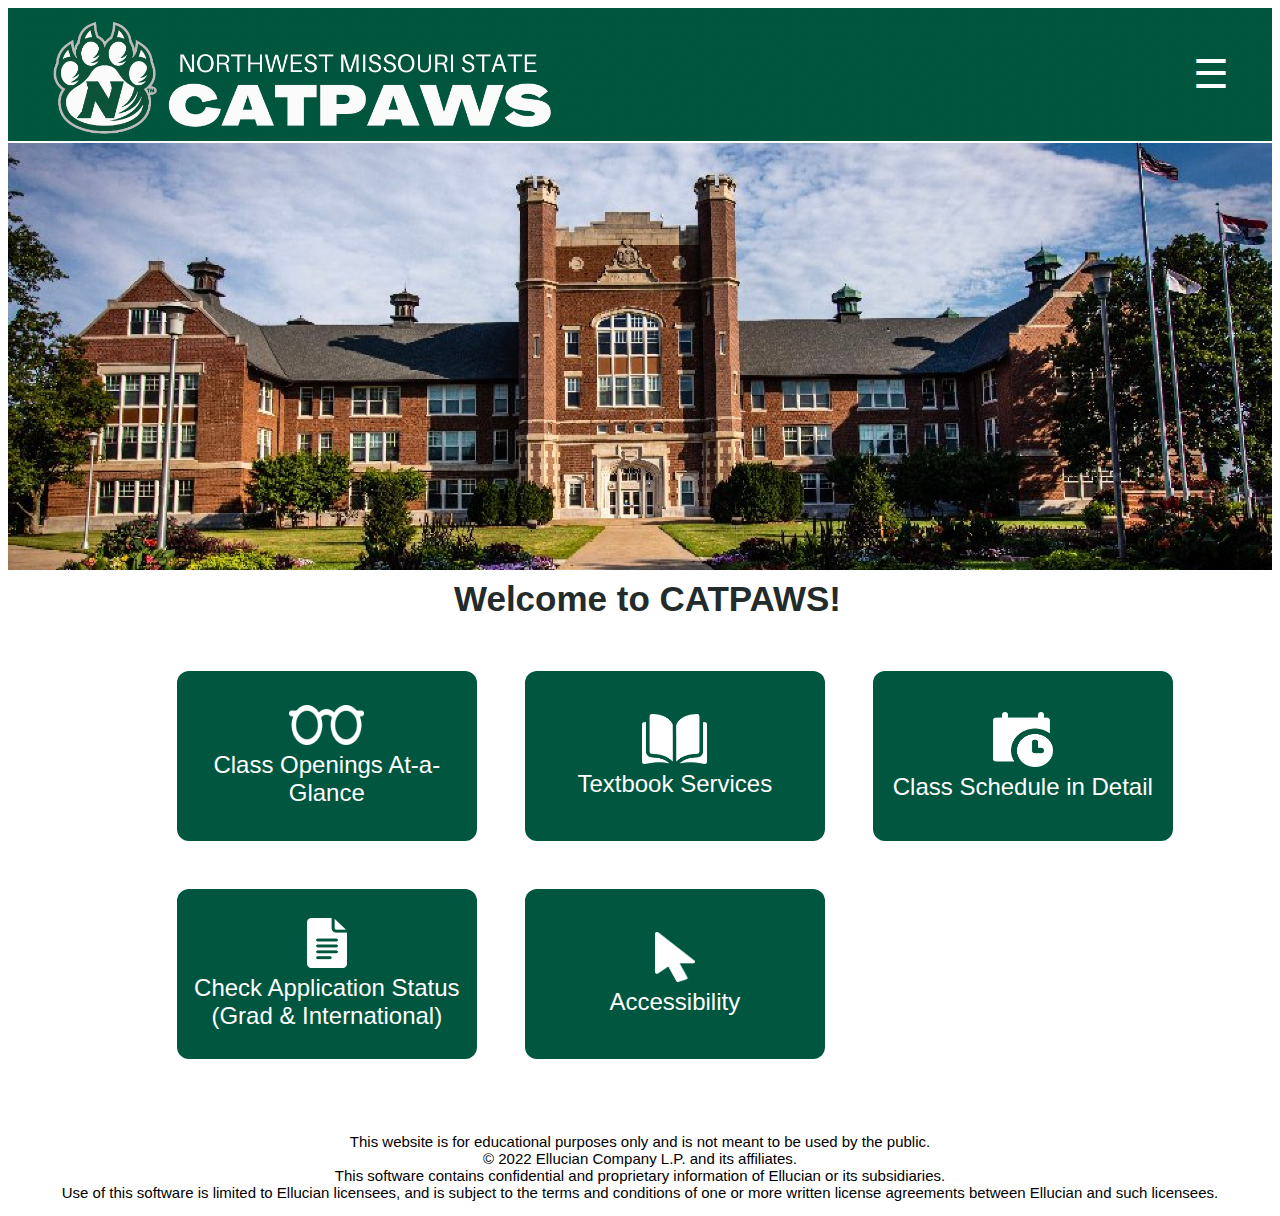
<file: index.html>
<!DOCTYPE html>
<html lang="en">

<head>
  <title>CatPaws: Home of your education</title>
  <meta charset="utf-8">
  <link rel="stylesheet" href="css/styles.css">
  <meta name="viewport" content="width=device-width, initial-scale=1.0">
  <meta name="description" content="The CATPAWS homepage is the educational center of the site. Here you will find useful links and forms to
  assist you on your journey at Northwest Missouri State University.">
</head>


<body>
  <!-- Use the header area for the website name or logo -->

  <header>
    <img src="images/header.png" alt="catpaw logo">
  </header>

  <div id="container">

    <!--Mobile Nav -->
    <nav class="mobile-nav">
      <div id="menu-links">
        <a class="desktop-menu" href="index.html">Home</a>
        <a class="desktop-menu" href="classopenings.html">Class Openings At-a-glance</a>
        <a class="desktop-menu" href="textbook.html">Textbook Services</a>
        <a class="desktop-menu" href="schedule.html">Class Schedule in Detail</a>
        <a class="desktop-menu" href="checkapp.html">Check Application Status</a>
        <a class="desktop-menu" href="accessibility.html">Accessibility</a>
      </div>
      <a class="menu-icon" onclick="hamburger()">
        <div>&#9776;</div>
      </a>
    </nav>



    <!-- Use the main area to add the main content of the webpage -->
    <main>


      <div class="banner">
        <img src="images/adminbuilding.jpg" alt="northwest admin building">
      </div>

      <h1 id="welcome">Welcome to CATPAWS!</h1>

      <div class="button">
        <form style="display: inline" action="classopenings.html" method="get">
          <button><img src="images/glance.png" alt="glasses" style="width:75px;height:40px;"><br>Class Openings At-a-Glance</button>
        </form>
        <form style="display: inline" action="textbook.html" method="get">
          <button><img src="images/textbook.png" alt="open book" style="width:65px;height:50px;"><br>Textbook Services</button>
        </form>
        <form style="display: inline" action="schedule.html" method="get">
          <button><img src="images/schedule.png" alt="clock" style="width:60px;height:55px;"><br>Class Schedule in Detail</button>
        </form>
        <form style="display: inline" action="checkapp.html" method="get">
          <button><img src="images/application.png" alt="piece of paper" style="width:40px;height:50px;"><br>Check Application Status<br> (Grad &amp; International)</button>
        </form>
        <form style="display: inline" action="accessibility.html" method="get">
          <button><img src="images/mouse.png" alt="pointer" style="width:40px;height:50px;"><br>Accessibility</button>
        </form>
      </div>

    </main>
    <!-- Use the footer area to add webpage footer content -->
    <footer>
      <div class="copyright">
        <p>This website is for educational purposes only and is not meant to be used by the public.<br>
          &copy; 2022 Ellucian Company L.P. and its affiliates. <br>
          This software contains confidential and proprietary information of Ellucian or its subsidiaries.<br>
          Use of this software is limited to Ellucian licensees, and is subject to the terms and conditions of one or more written license agreements between Ellucian and such licensees.</p>
      </div>
    </footer>



  </div>

  <script src="scripts/script.js"></script>

</body>

</html>
</file>
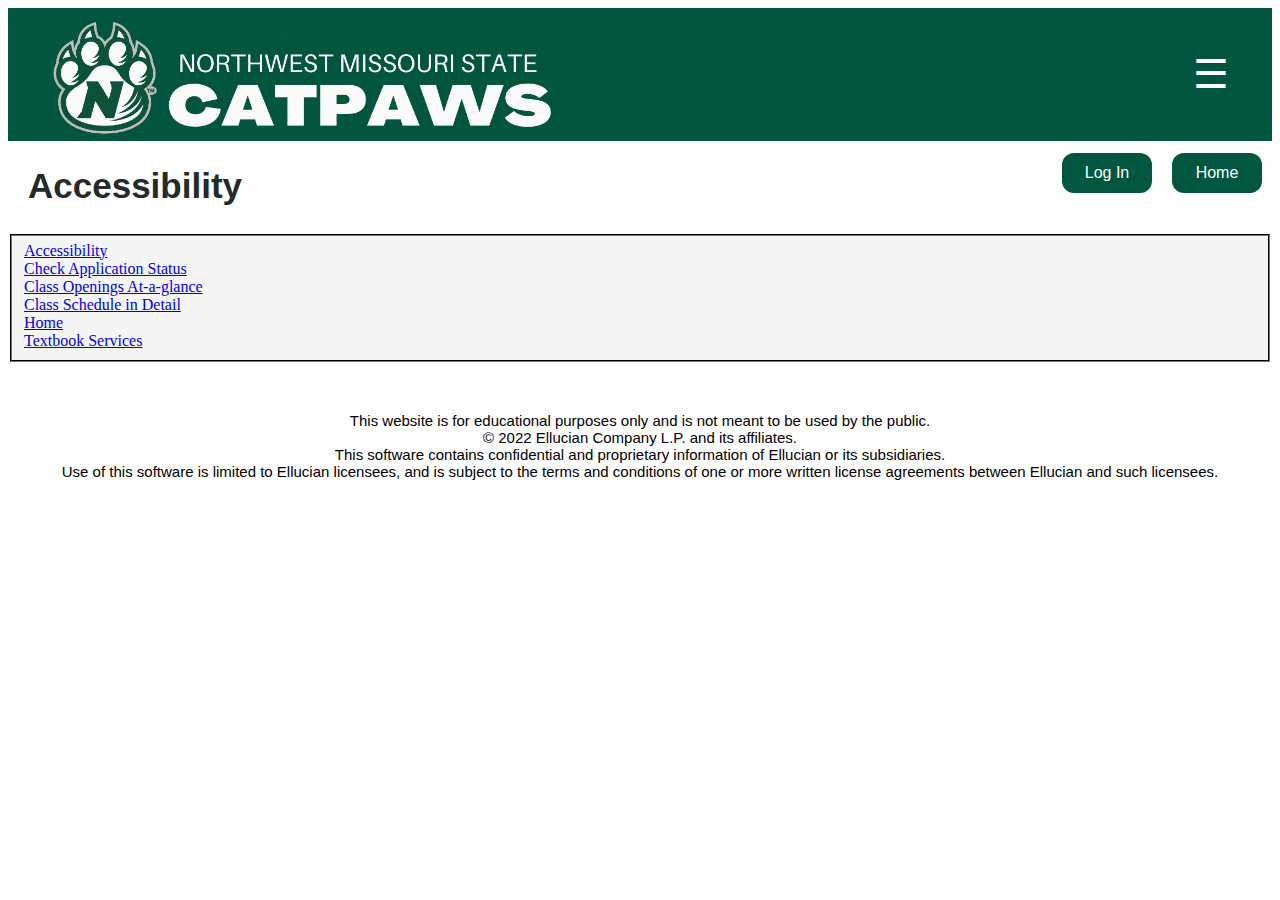
<file: accessibility.html>
<!DOCTYPE html>
<html lang="en">

<head>
  <title>CatPaws Student Accessibility</title>
  <meta charset="utf-8">
  <link rel="stylesheet" href="css/styles.css">
  <meta name="viewport" content="width=device-width, initial-scale=1.0">
  <meta name="description" content="The CATPAWS Accessibility page allows for simpler navigation through the site page links.">
</head>

<body>
  <!-- Use the header area for the website name or logo -->

  <header>
    <img src="images/header.png" alt="catpaw logo">
  </header>

  <div id="container">

    <!--Mobile Nav -->
    <nav class="mobile-nav">
      <div id="menu-links">
        <a href="index.html">Home</a>
        <a href="classopenings.html">Class Openings At-a-glance</a>
        <a href="textbook.html">Textbook Services</a>
        <a href="schedule.html">Class Schedule in Detail</a>
        <a href="checkapp.html">Check Application Status</a>
        <a href="accessibility.html">Accessibility</a>
      </div>
      <a class="menu-icon" onclick="hamburger()">
        <div>&#9776;</div>
      </a>
    </nav>



    <!-- Use the main area to add the main content of the webpage -->
    <main>

      <div id="home">
        <form style="display: inline" action="index.html" method="get">
          <button>Home</button>
        </form>
        <form style="display: inline"
          action="https://eisprod.nwmissouri.edu:9443/authenticationendpoint/login.do?Name=PreLoginRequestProcessor&commonAuthCallerPath=%252Fcas%252Flogin&forceAuth=true&passiveAuth=false&service=https%3A%2F%2Fnwmsussomanp01.nwmissouri.edu%3A8443%2Fssomanager%2Fc%2FSSB&tenantDomain=carbon.super&sessionDataKey=4bb63286-d69f-4014-ba7a-17ea4d4e2310&relyingParty=SSB-8+SSO+PROD&type=cas&sp=SSB-8+SSO+PROD&isSaaSApp=false&authenticators=MultiAttributeAuthenticator:LOCAL"
          method="get">
          <button>Log In</button>
        </form>
      </div>
      <h1>Accessibility</h1>
      <div id="accessibility">
        <fieldset>
          <a href="accessibility.html">Accessibility</a><br>
          <a href="checkapp.html">Check Application Status</a><br>
          <a href="openings.html">Class Openings At-a-glance</a><br>
          <a href="schedule.html">Class Schedule in Detail</a><br>
          <a href="index.html">Home</a><br>
          <a href="textbook.html">Textbook Services</a><br>
        </fieldset>

      </div>






    </main>

    <!-- Use the footer area to add webpage footer content -->
    <footer>
      <div class="copyright">
        <p>This website is for educational purposes only and is not meant to be used by the public.<br>
          &copy; 2022 Ellucian Company L.P. and its affiliates. <br>
          This software contains confidential and proprietary information of Ellucian or its subsidiaries.<br>
          Use of this software is limited to Ellucian licensees, and is subject to the terms and conditions of one or more written license agreements between Ellucian and such licensees.</p>
      </div>
    </footer>



  </div>

  <script src="scripts/script.js"></script>

</body>

</html>
</file>
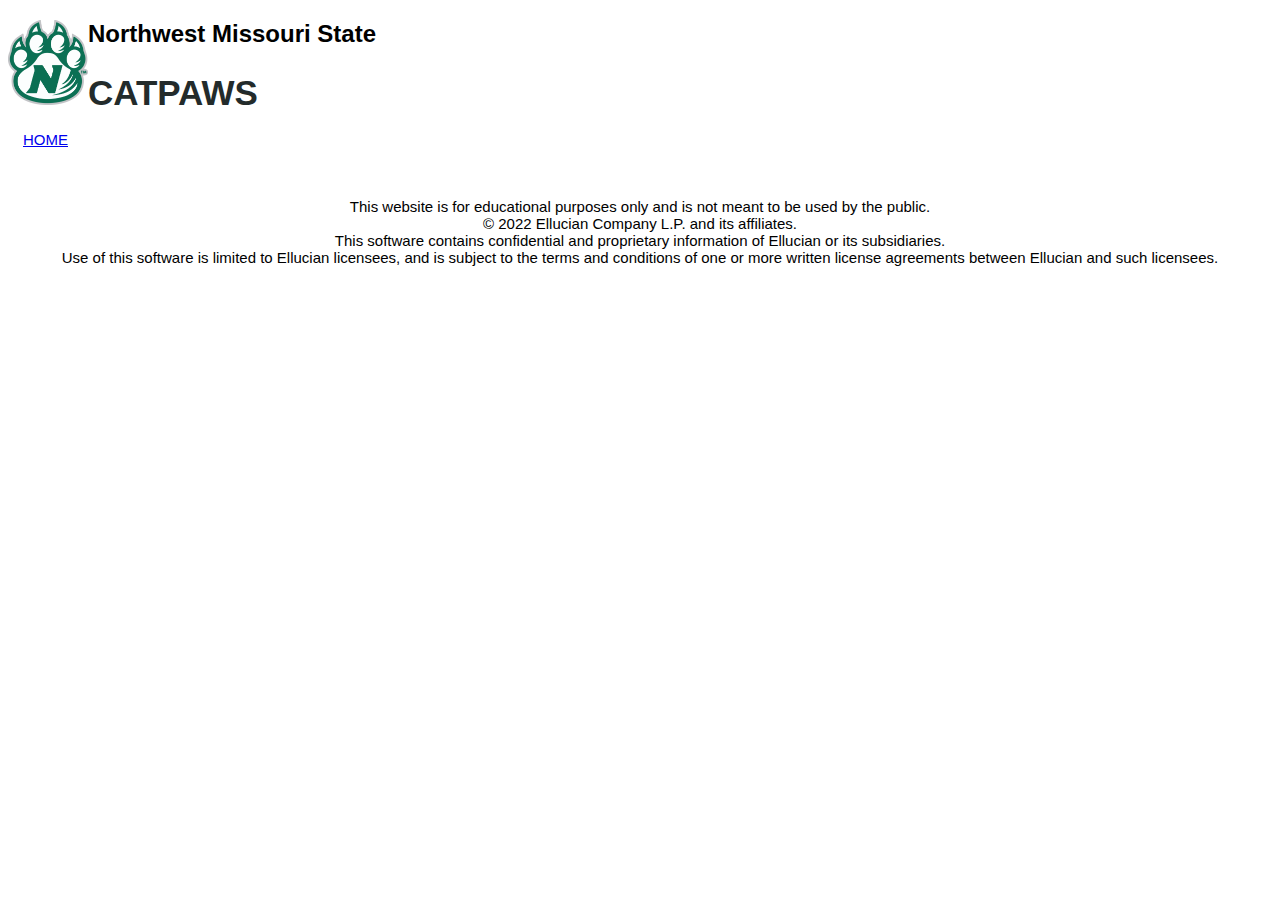
<file: check app status.html>
<!DOCTYPE html>
<html lang="en">

<head>
  <title>CatPaws</title>
  <meta charset="utf-8">
  <link rel="stylesheet" href="css/styles.css">
  <meta name="viewport" content="width=device-width, initial-scale=1.0">
</head>

<body>
  <!-- Use the header area for the website name or logo -->

  <header>
    <img src="images/pawlogo.png" alt="Bearcat Logo" style="float:left; width:80px;height:85px;">
    <h2>Northwest Missouri State</h2>
    <h1>CATPAWS</h1>
  </header>

  <div id="container">

    <!--Mobile Nav -->
    <nav class="mobile-nav">
      <div id="menu-links">
        <a href="index.html">Home</a>
        <a href="openings.html">Class Openings At-a-glance</a>
        <a href="textbook.html">Textbook Services</a>
        <a href="schedule.html">Class Schedule in Detail</a>
        <a href="checkapp.html">Check Application Status</a>
        <a href="accessibility.html">Accessibility</a>
      </div>
      <a class="menu-icon" onclick="hamburger()">
        <div>&#9776;</div>
      </a>
    </nav>



    <!-- Use the main area to add the main content of the webpage -->
    <main>
      <p><a href="index.html">HOME</a></p>
    </main>

    <!-- Use the footer area to add webpage footer content -->
    <footer>
      <div class="copyright">
        <p>This website is for educational purposes only and is not meant to be used by the public.<br>
          &copy; 2022 Ellucian Company L.P. and its affiliates. <br>
          This software contains confidential and proprietary information of Ellucian or its subsidiaries.<br>
          Use of this software is limited to Ellucian licensees, and is subject to the terms and conditions of one or more written license agreements between Ellucian and such licensees.</p>
      </div>
    </footer>



  </div>

  <script src="scripts/script.js"></script>

</body>

</html>
</file>
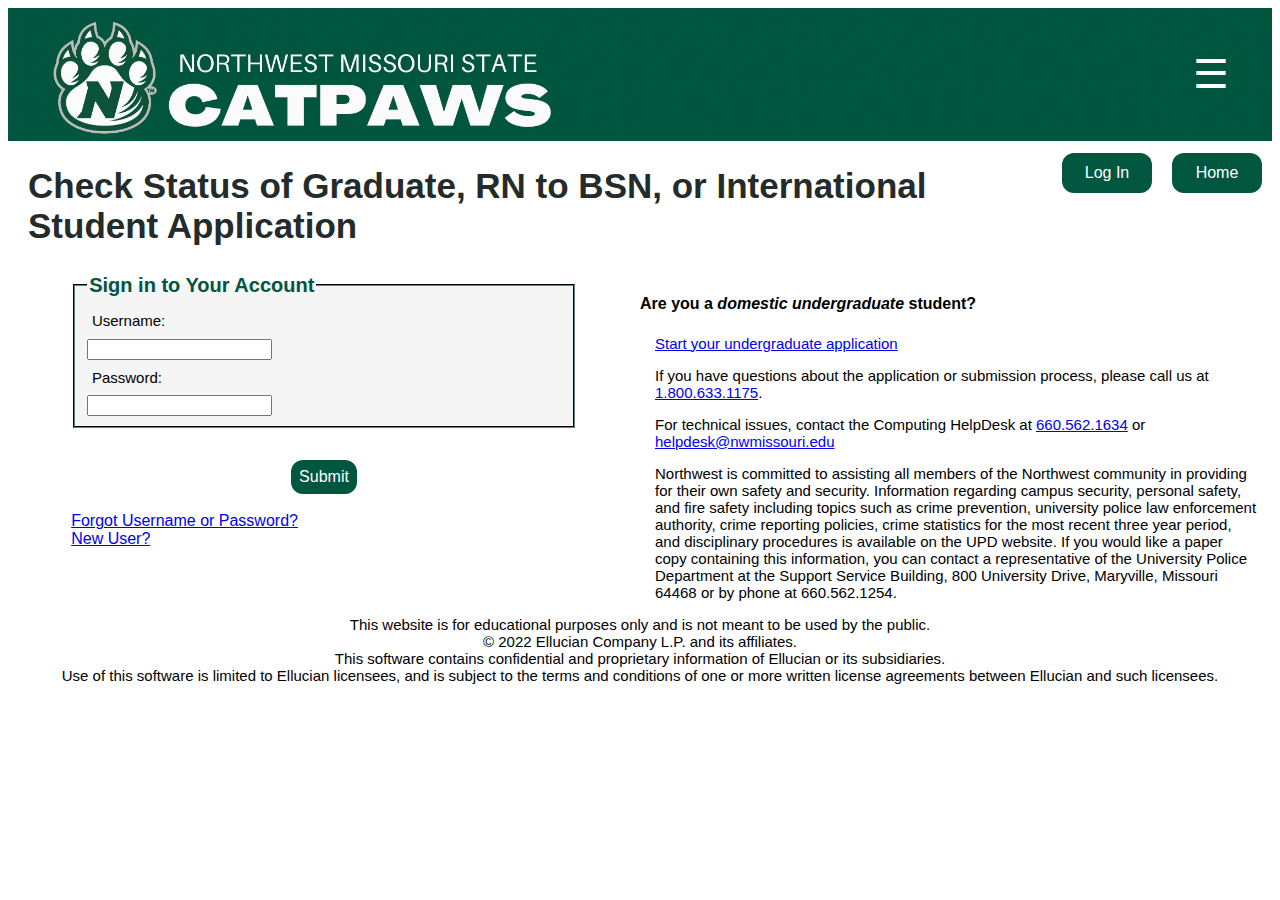
<file: checkapp.html>
<!DOCTYPE html>
<html lang="en">

<head>
  <title>Check Student Application Status</title>
  <meta charset="utf-8">
  <link rel="stylesheet" href="css/styles.css">
  <meta name="viewport" content="width=device-width, initial-scale=1.0">
  <meta name="description" content="The CATPAWS Check Application Status page allows graduate and international students to check the status of their program application.">
</head>

<body>
  <!-- Use the header area for the website name or logo -->

  <header>
    <img src="images/header.png" alt="catpaw logo">
  </header>

  <div id="container">

    <!--Mobile Nav -->
    <nav class="mobile-nav">
      <div id="menu-links">
        <a href="index.html">Home</a>
        <a href="classopenings.html">Class Openings At-a-glance</a>
        <a href="textbook.html">Textbook Services</a>
        <a href="schedule.html">Class Schedule in Detail</a>
        <a href="checkapp.html">Check Application Status</a>
        <a href="accessibility.html">Accessibility</a>
      </div>
      <a class="menu-icon" onclick="hamburger()">
        <div>&#9776;</div>
      </a>
    </nav>

    <!-- Use the main area to add the main content of the webpage -->
    <main>
      <div id="home">
        <form style="display: inline" action="index.html" method="get">
          <button>Home</button>
        </form>
        <form style="display: inline"
          action="https://eisprod.nwmissouri.edu:9443/authenticationendpoint/login.do?Name=PreLoginRequestProcessor&commonAuthCallerPath=%252Fcas%252Flogin&forceAuth=true&passiveAuth=false&service=https%3A%2F%2Fnwmsussomanp01.nwmissouri.edu%3A8443%2Fssomanager%2Fc%2FSSB&tenantDomain=carbon.super&sessionDataKey=4bb63286-d69f-4014-ba7a-17ea4d4e2310&relyingParty=SSB-8+SSO+PROD&type=cas&sp=SSB-8+SSO+PROD&isSaaSApp=false&authenticators=MultiAttributeAuthenticator:LOCAL"
          method="get">
          <button>Log In</button>
        </form>
      </div>

      <!-- Form properties -->
      <h1>Check Status of Graduate, RN to BSN, or International Student Application</h1>
      <div class="row">
        <div class="column1">

          <div class="application-login">
            <form>
              <fieldset>
                <legend>Sign in to Your Account</legend>
                <label for="userID">Username:</label>
                <input type="text" name="userID" id="userID" required>

                <label for="pass">Password:</label>
                <input type="password" name="pass" id="pass" required>
              </fieldset>

              <input type="submit" id="submit" value="Submit" class="btn">

              <br>
              <a href="https://ssbprod.nwmissouri.edu/PROD/nwforget.P_Inputdata">Forgot Username or Password?</a>
              <br><a href="https://ssbprod.nwmissouri.edu/PROD/nwfirst.P_Inputdata">New User?</a>
            </form>
          </div>
        </div>
        <div class="column2">
          <div class="application-info">
            <h4> Are you a <i>domestic undergraduate</i> student?</h4>
            <p><a href="https://nwmissouri.elluciancrmrecruit.com/Apply/Account/Login?ReturnUrl=%2fApply">Start your undergraduate application</a></p>
            <div class="checkapp-contact">
              <p>If you have questions about the application or submission process, please call us at <a href="tel:18006331175">1.800.633.1175</a>.</p>
              <p>For technical issues, contact the Computing HelpDesk at <a href="tel:6605621634">660.562.1634</a>
                or <a href="mailto:helpdesk@nwmissouri.edu">helpdesk@nwmissouri.edu</a></p>
            </div>
            <p> Northwest is committed to assisting all members of the Northwest community in providing for their own safety and security. Information regarding campus security, personal safety, and fire safety including topics such as crime
              prevention,
              university police law enforcement authority, crime reporting policies, crime statistics for the most recent three year period, and disciplinary procedures is available on the UPD website. If you would like a paper copy containing this
              information, you can contact a representative of the University Police Department at the Support Service Building, 800 University Drive, Maryville, Missouri 64468 or by phone at 660.562.1254.</p>
          </div>
        </div>
      </div>
    </main>

    <!-- Use the footer area to add webpage footer content -->
    <footer>
      <div class="copyright">
        <p>This website is for educational purposes only and is not meant to be used by the public.<br>
          &copy; 2022 Ellucian Company L.P. and its affiliates. <br>
          This software contains confidential and proprietary information of Ellucian or its subsidiaries.<br>
          Use of this software is limited to Ellucian licensees, and is subject to the terms and conditions of one or more written license agreements between Ellucian and such licensees.</p>
      </div>
    </footer>



  </div>

  <script src="scripts/script.js"></script>

</body>

</html>
</file>
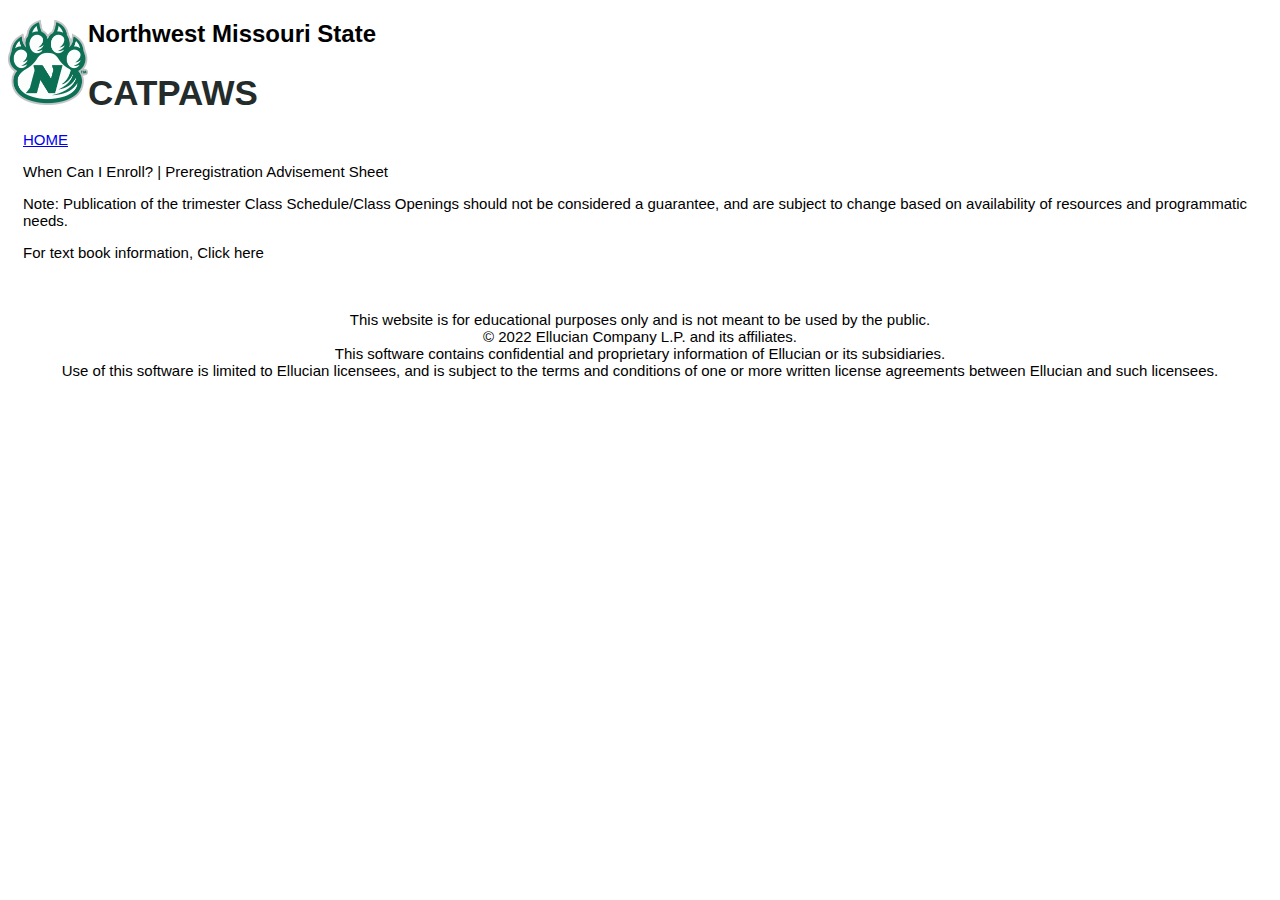
<file: class openings.html>
<!DOCTYPE html>
<html lang="en">

<head>
  <title>CatPaws</title>
  <meta charset="utf-8">
  <link rel="stylesheet" href="css/styles.css">
  <meta name="viewport" content="width=device-width, initial-scale=1.0">
</head>

<body>
  <!-- Use the header area for the website name or logo -->

  <header>
    <img src="images/pawlogo.png" alt="Bearcat Logo" style="float:left; width:80px;height:85px;">
    <h2>Northwest Missouri State</h2>
    <h1>CATPAWS</h1>
  </header>

  <div id="container">

    <!--Mobile Nav -->
    <nav class="mobile-nav">
      <div id="menu-links">
        <a href="index.html">Home</a>
        <a href="openings.html">Class Openings At-a-glance</a>
        <a href="textbook.html">Textbook Services</a>
        <a href="schedule.html">Class Schedule in Detail</a>
        <a href="checkapp.html">Check Application Status</a>
        <a href="accessibility.html">Accessibility</a>
      </div>
      <a class="menu-icon" onclick="hamburger()">
        <div>&#9776;</div>
      </a>
    </nav>



    <!-- Use the main area to add the main content of the webpage -->
    <main>
      <p><a href="index.html">HOME</a></p>
      <p>When Can I Enroll? | Preregistration Advisement Sheet</p>
      <p>Note: Publication of the trimester Class Schedule/Class Openings should not be considered a guarantee, and are subject to change based on availability of resources and programmatic needs.</p>
      <p>For text book information, Click here</p>

    </main>

    <!-- Use the footer area to add webpage footer content -->
    <footer>
      <div class="copyright">
        <p>This website is for educational purposes only and is not meant to be used by the public.<br>
          &copy; 2022 Ellucian Company L.P. and its affiliates. <br>
          This software contains confidential and proprietary information of Ellucian or its subsidiaries.<br>
          Use of this software is limited to Ellucian licensees, and is subject to the terms and conditions of one or more written license agreements between Ellucian and such licensees.</p>
      </div>
    </footer>



  </div>

  <script src="scripts/script.js"></script>

</body>

</html>
</file>
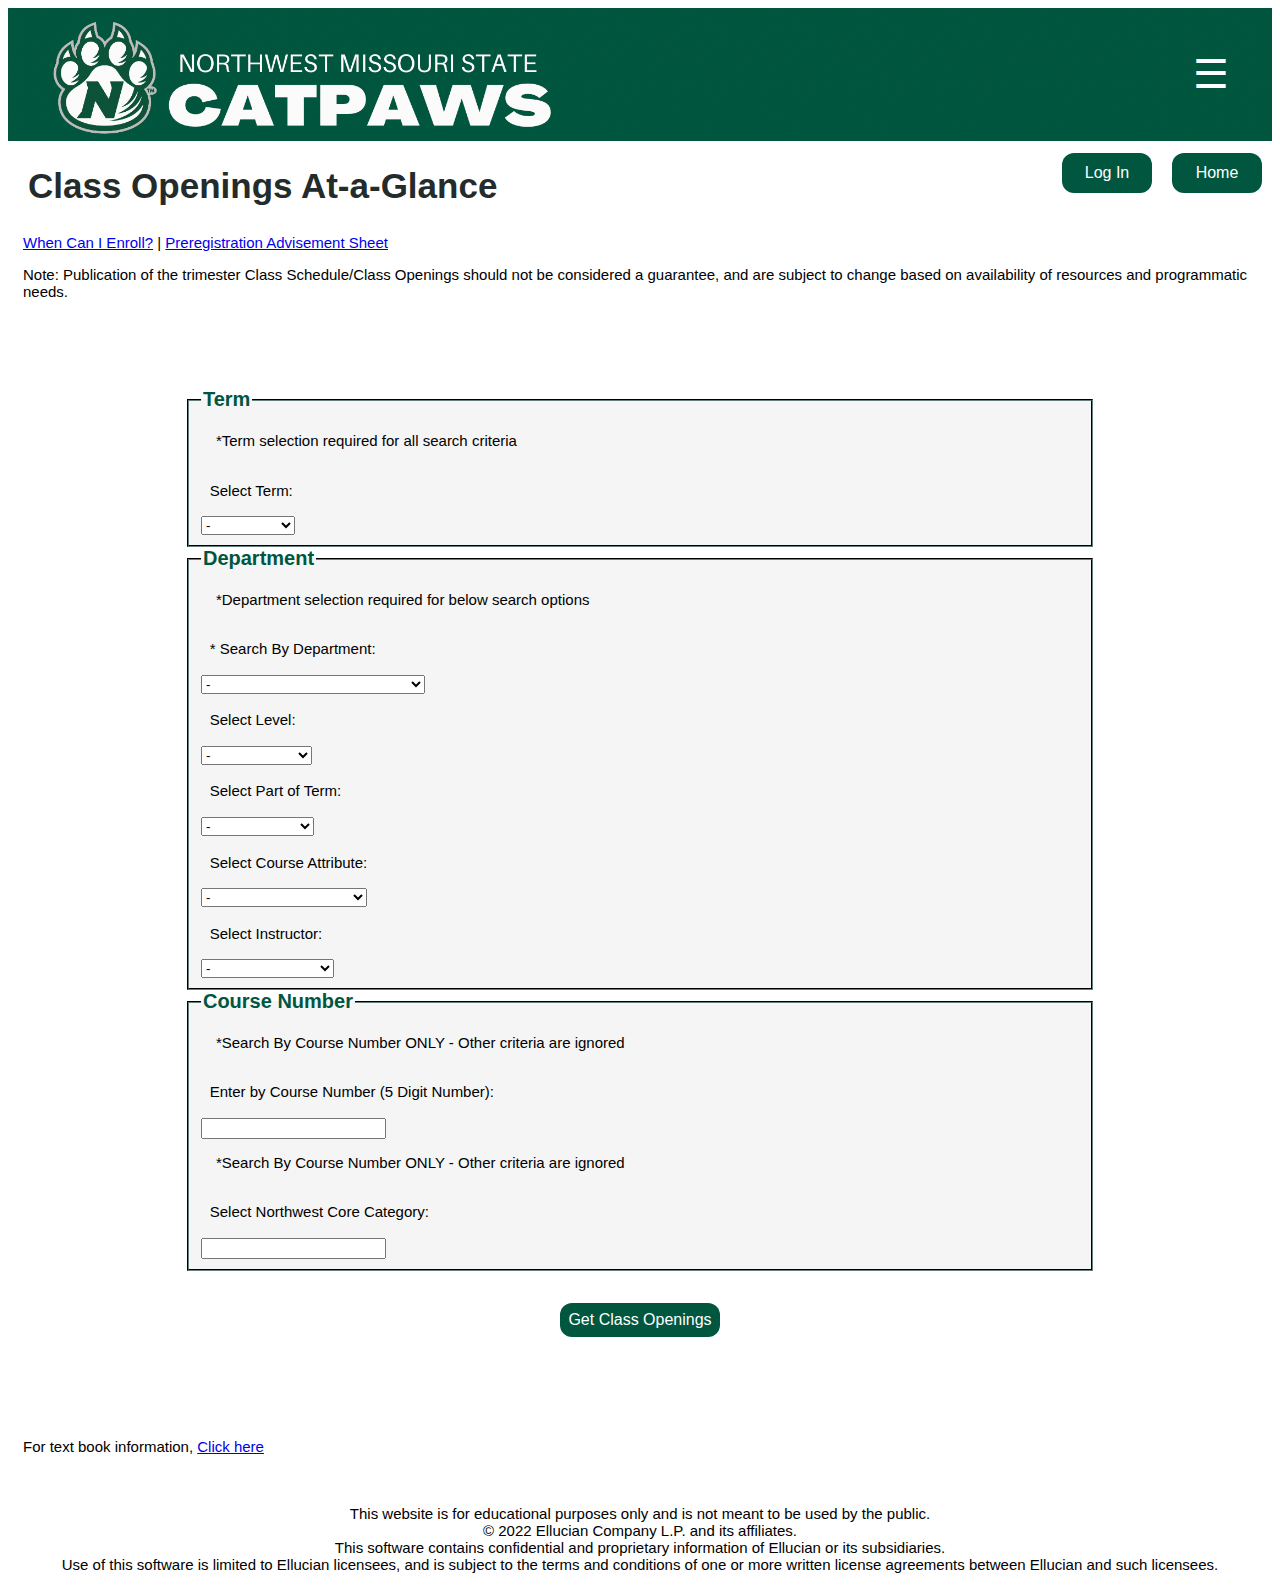
<file: classopenings.html>
<!DOCTYPE html>
<html lang="en">

<head>
  <title>Northwest Missouri State University Class Openings</title>
  <meta charset="utf-8">
  <link rel="stylesheet" href="css/styles.css">
  <meta name="viewport" content="width=device-width, initial-scale=1.0">
  <meta name="description" content="The CATPAWS Class Openings At-a-Glance page is here to assist you in finding any relevant
  information on available classes here at Northwest Missouri State University.">
</head>

<body>
  <!-- Use the header area for the website name or logo -->

  <header>
    <img src="images/header.png" alt="catpaw logo">
  </header>

  <div id="container">

    <!--Mobile Nav -->
    <nav class="mobile-nav">
      <div id="menu-links">
        <a href="index.html">Home</a>
        <a href="classopenings.html">Class Openings At-a-glance</a>
        <a href="textbook.html">Textbook Services</a>
        <a href="schedule.html">Class Schedule in Detail</a>
        <a href="checkapp.html">Check Application Status</a>
        <a href="accessibility.html">Accessibility</a>
      </div>
      <a class="menu-icon" onclick="hamburger()">
        <div>&#9776;</div>
      </a>
    </nav>



    <!-- Use the main area to add the main content of the webpage -->
    <main>
      <div id="home">
        <form style="display: inline" action="index.html" method="get">
          <button>Home</button>
        </form>
        <form style="display: inline"
          action="https://eisprod.nwmissouri.edu:9443/authenticationendpoint/login.do?Name=PreLoginRequestProcessor&commonAuthCallerPath=%252Fcas%252Flogin&forceAuth=true&passiveAuth=false&service=https%3A%2F%2Fnwmsussomanp01.nwmissouri.edu%3A8443%2Fssomanager%2Fc%2FSSB&tenantDomain=carbon.super&sessionDataKey=4bb63286-d69f-4014-ba7a-17ea4d4e2310&relyingParty=SSB-8+SSO+PROD&type=cas&sp=SSB-8+SSO+PROD&isSaaSApp=false&authenticators=MultiAttributeAuthenticator:LOCAL"
          method="get">
          <button>Log In</button>
        </form>
      </div>

      <h1>Class Openings At-a-Glance</h1>


      <p><a href="https://www.nwmissouri.edu/registrar/prereg.htm">When Can I Enroll?</a> | <a href="https://www.nwmissouri.edu/registrar/PDF/prereg_RefSheet.pdf">Preregistration Advisement Sheet</a></p>

      <p>Note: Publication of the trimester Class Schedule/Class Openings should not be considered a guarantee, and are subject to change based on availability of resources and programmatic needs.</p>


      <!-- Form properties -->
      <div id="form">
        <form class="form-grid">

          <fieldset>
            <legend>Term</legend>
            <p>*Term selection required for all search criteria</p>
            <label for="term"> Select Term:</label>
            <select name="term" id="term">
              <option value="none">-</option>
              <option value="fall">Fall 2022</option>
              <option value="spring">Spring 2023</option>
            </select>
          </fieldset>

          <fieldset>
            <legend>Department</legend>
            <p>*Department selection required for below search options</p>
            <label for="department"> * Search By Department: </label>
            <select name="department" id="department">
              <option value="none">-</option>
              <option value="accounting">Accounting/51</option>
              <option value="agriculture">Agriculture/03</option>
              <option value="art">Art/13</option>
              <option value="biological sciences">Biological Sciences/04</option>
              <option value="booth college bus & prof st/76">Booth College Bus & Prof St/76</option>
              <option value="career education">Career Education/02</option>
              <option value="chemistry">Chemistry/24</option>
              <option value="college of arts & sciences">College of Arts & Sciences/71</option>
              <option value="college of ed & human serv">College of Ed & Human Serv/73</option>
              <option value="communications">Communications/29</option>
              <option value="computer sci/info systems">Computer Sci/Info Systems/44</option>
              <option value="criminology">Criminology/46</option>
              <option value="economics">Economics/52</option>
              <option value="education: curriculum">Education: Curriculum/Intr/62</option>
              <option value="education: genl/leadership">Education: Genl/Leadership/61</option>
              <option value="emergency and disaster">Emergency and Disaster Mgmt/36</option>
              <option value="english">English/10</option>
              <option value="family & consumer sciences">Family & Consumer Sciences/15</option>
              <option value="finance">Finance/53</option>
              <option value="foods and nutrition">Foods and Nutrition/47</option>
              <option value="geography">Geography/32</option>
              <option value="geology">Geology/27</option>
              <option value="health & physical education">Health & Physical Education/22</option>
              <option value="health sciences">Health Sciences/49</option>
              <option value="history">History/33</option>
              <option value="humanities">Humanities/26</option>
              <option value="inter-college">Inter-College/77</option>
              <option value="internationl study">International Study</option>
            </select>


            <label for="level"> Select Level:</label>
            <select name="level" id="level">
              <option value="none">-</option>
              <option value="all">ALL</option>
              <option value="graduate">Graduate</option>
              <option value="specialist">Specialist</option>
              <option value="undergraduate">Undergraduate</option>
            </select>

            <label for="part"> Select Part of Term:</label>
            <select name="part" id="part">
              <option value="none">-</option>
              <option value="1&2 block">1&2 Block</option>
              <option value="2&3 block">2&3 Block </option>
              <option value="7-week block 1">7-week Block 1</option>
              <option value="7-week block 2">7-week Block 2</option>
            </select>

            <label for="attribute"> Select Course Attribute: </label>
            <select name="attribute" id="attribute">
              <option value="none">-</option>
              <option value="amnh science seminar">AMNH Science Seminar</option>
              <option value="blended course">Blended Course</option>
              <option value="hs dual credit">HS Dual Credit</option>
            </select>

            <label for="instructor"> Select Instructor: </label>
            <select name="instructor" id="instructor">
              <option value="none">-</option>
              <option value="abernathy, deborah">Abernathy, Debora</option>
              <option value="abington, casey">Abington, Casey</option>
            </select>
          </fieldset>



          <fieldset>
            <legend>Course Number</legend>
            <p>*Search By Course Number ONLY - Other criteria are ignored</p>
            <label for="CRN">Enter by Course Number (5 Digit Number):</label>
            <input type="text" name="CRN" id="CRN" required>


            <p>*Search By Course Number ONLY - Other criteria are ignored</p>
            <label for="Core">Select Northwest Core Category:</label>
            <input type="text" name="Core" id="Core" required>
          </fieldset>
          <input type="Submit" id="submit" value="Get Class Openings" class="btn">

        </form>
      </div>

      <p>For text book information, <a href="textbook.html">Click here</a></p>

    </main>

    <!-- Use the footer area to add webpage footer content -->
    <footer>
      <div class="copyright">
        <p>This website is for educational purposes only and is not meant to be used by the public.<br>
          &copy; 2022 Ellucian Company L.P. and its affiliates. <br>
          This software contains confidential and proprietary information of Ellucian or its subsidiaries.<br>
          Use of this software is limited to Ellucian licensees, and is subject to the terms and conditions of one or more written license agreements between Ellucian and such licensees.</p>
      </div>
    </footer>



  </div>

  <script src="scripts/script.js"></script>

</body>

</html>
</file>
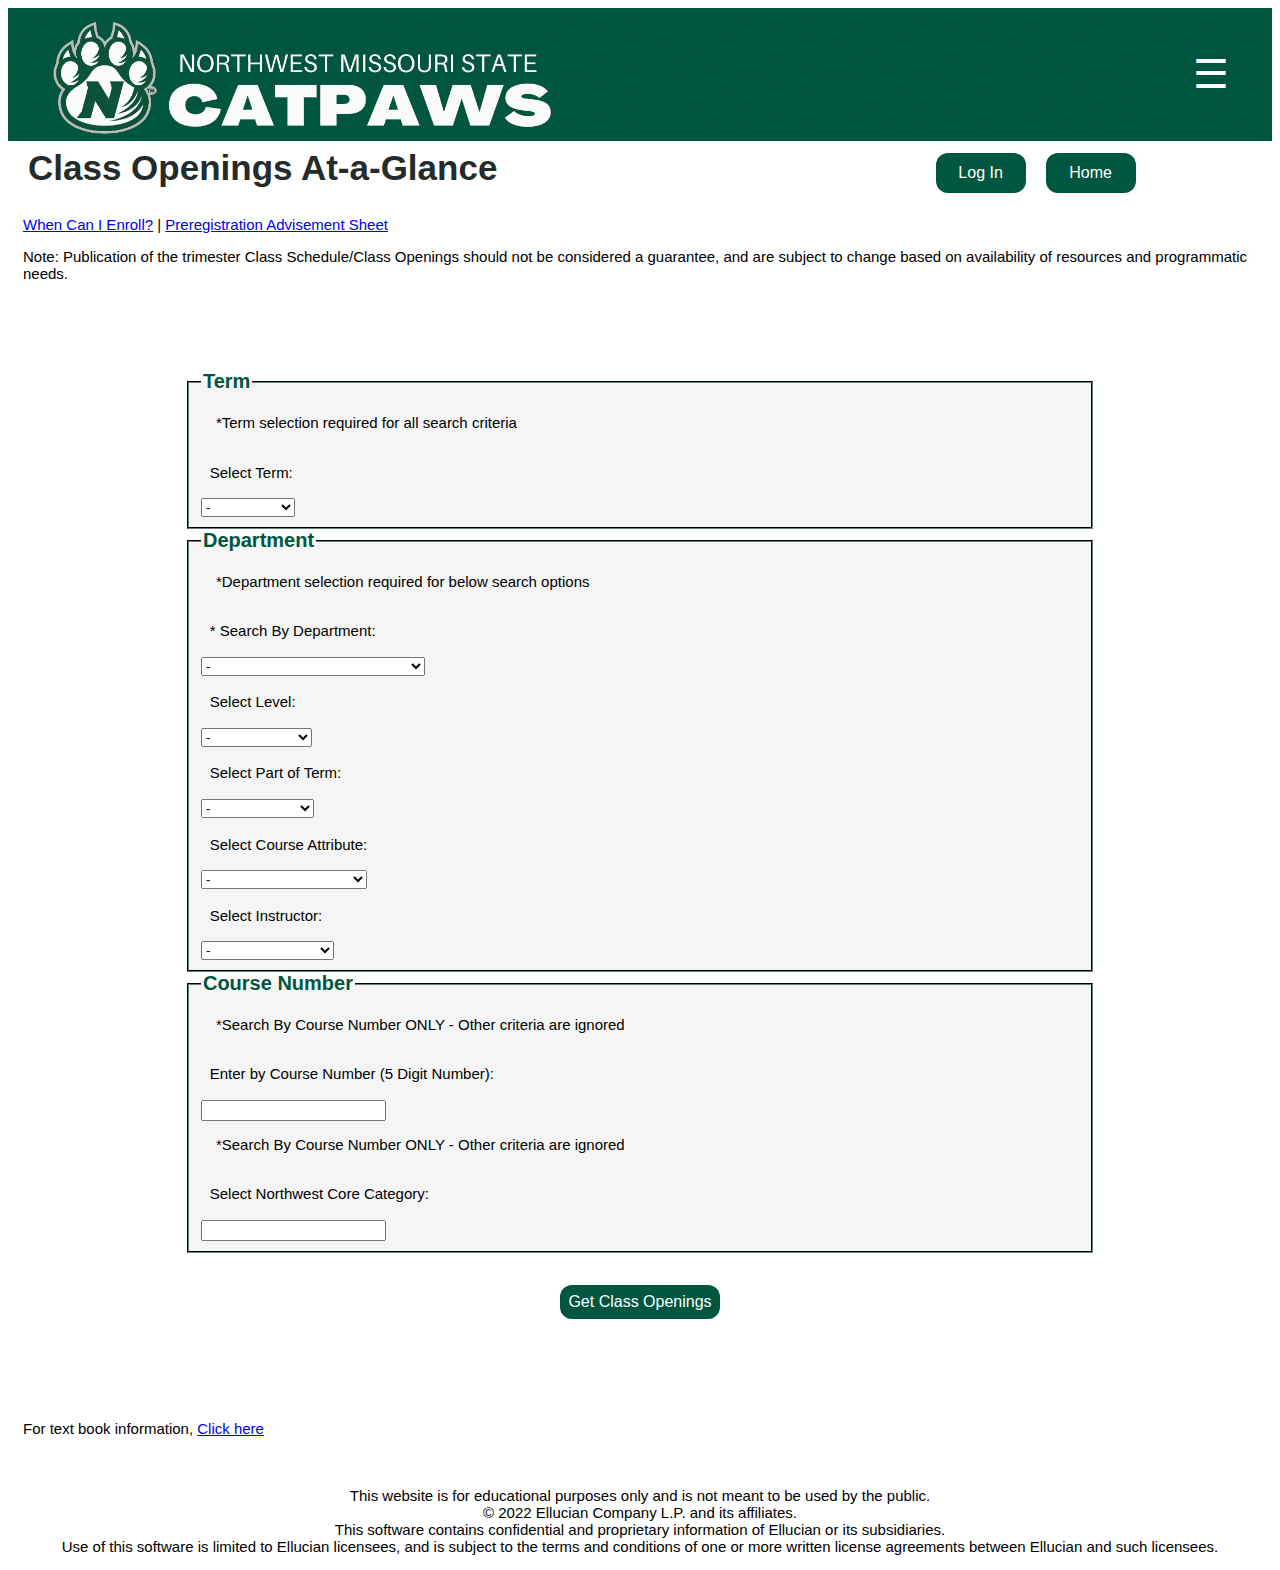
<file: openings.html>
<!DOCTYPE html>
<html lang="en">

<head>
  <title>Class Openings</title>
  <meta charset="utf-8">
  <link rel="stylesheet" href="css/styles.css">
  <meta name="viewport" content="width=device-width, initial-scale=1.0">
</head>

<body>
  <!-- Use the header area for the website name or logo -->

  <header>
    <img src="images/header.png" alt="catpaw logo">
  </header>

  <div id="container">

    <!--Mobile Nav -->
    <nav class="mobile-nav">
      <div id="menu-links">
        <a href="index.html">Home</a>
        <a href="openings.html">Class Openings At-a-glance</a>
        <a href="textbook.html">Textbook Services</a>
        <a href="schedule.html">Class Schedule in Detail</a>
        <a href="checkapp.html">Check Application Status</a>
        <a href="accessibility.html">Accessibility</a>
      </div>
      <a class="menu-icon" onclick="hamburger()">
        <div>&#9776;</div>
      </a>
    </nav>



    <!-- Use the main area to add the main content of the webpage -->
    <main>
      <div id="home">
        <form style="display:/* inline*/" action="index.html" method="get">
          <button>Home</button>
        </form>
        <form style="display:/* inline*/"
          action="https://eisprod.nwmissouri.edu:9443/authenticationendpoint/login.do?Name=PreLoginRequestProcessor&commonAuthCallerPath=%252Fcas%252Flogin&forceAuth=true&passiveAuth=false&service=https%3A%2F%2Fnwmsussomanp01.nwmissouri.edu%3A8443%2Fssomanager%2Fc%2FSSB&tenantDomain=carbon.super&sessionDataKey=4bb63286-d69f-4014-ba7a-17ea4d4e2310&relyingParty=SSB-8+SSO+PROD&type=cas&sp=SSB-8+SSO+PROD&isSaaSApp=false&authenticators=MultiAttributeAuthenticator:LOCAL"
          method="get">
          <button>Log In</button>
        </form>
      </div>

      <h1>Class Openings At-a-Glance</h1>


      <p><a href="https://www.nwmissouri.edu/registrar/prereg.htm">When Can I Enroll?</a> | <a href="https://www.nwmissouri.edu/registrar/PDF/prereg_RefSheet.pdf">Preregistration Advisement Sheet</a></p>

      <p>Note: Publication of the trimester Class Schedule/Class Openings should not be considered a guarantee, and are subject to change based on availability of resources and programmatic needs.</p>


      <!-- Form properties -->
      <div id="form">
        <form class="form-grid">

          <fieldset>
            <legend>Term</legend>
            <p>*Term selection required for all search criteria</p>
            <label for="term"> Select Term:</label>
            <select name="term" id="term">
              <option value="none">-</option>
              <option value="fall">Fall 2022</option>
              <option value="spring">Spring 2023</option>
            </select>
          </fieldset>

          <fieldset>
            <legend>Department</legend>
            <p>*Department selection required for below search options</p>
            <label for="department"> * Search By Department: </label>
            <select name="department" id="department">
              <option value="none">-</option>
              <option value="accounting">Accounting/51</option>
              <option value="agriculture">Agriculture/03</option>
              <option value="art">Art/13</option>
              <option value="biological sciences">Biological Sciences/04</option>
              <option value="booth college bus & prof st/76">Booth College Bus & Prof St/76</option>
              <option value="career education">Career Education/02</option>
              <option value="chemistry">Chemistry/24</option>
              <option value="college of arts & sciences">College of Arts & Sciences/71</option>
              <option value="college of ed & human serv">College of Ed & Human Serv/73</option>
              <option value="communications">Communications/29</option>
              <option value="computer sci/info systems">Computer Sci/Info Systems/44</option>
              <option value="criminology">Criminology/46</option>
              <option value="economics">Economics/52</option>
              <option value="education: curriculum">Education: Curriculum/Intr/62</option>
              <option value="education: genl/leadership">Education: Genl/Leadership/61</option>
              <option value="emergency and disaster">Emergency and Disaster Mgmt/36</option>
              <option value="english">English/10</option>
              <option value="family & consumer sciences">Family & Consumer Sciences/15</option>
              <option value="finance">Finance/53</option>
              <option value="foods and nutrition">Foods and Nutrition/47</option>
              <option value="geography">Geography/32</option>
              <option value="geology">Geology/27</option>
              <option value="health & physical education">Health & Physical Education/22</option>
              <option value="health sciences">Health Sciences/49</option>
              <option value="history">History/33</option>
              <option value="humanities">Humanities/26</option>
              <option value="inter-college">Inter-College/77</option>
              <option value="internationl study">International Study</option>
            </select>


            <label for="level"> Select Level:</label>
            <select name="level" id="level">
              <option value="none">-</option>
              <option value="all">ALL</option>
              <option value="graduate">Graduate</option>
              <option value="specialist">Specialist</option>
              <option value="undergraduate">Undergraduate</option>
            </select>

            <label for="part"> Select Part of Term:</label>
            <select name="part" id="part">
              <option value="none">-</option>
              <option value="1&2 block">1&2 Block</option>
              <option value="2&3 block">2&3 Block </option>
              <option value="7-week block 1">7-week Block 1</option>
              <option value="7-week block 2">7-week Block 2</option>
            </select>

            <label for="attribute"> Select Course Attribute: </label>
            <select name="attribute" id="attribute">
              <option value="none">-</option>
              <option value="amnh science seminar">AMNH Science Seminar</option>
              <option value="blended course">Blended Course</option>
              <option value="hs dual credit">HS Dual Credit</option>
            </select>

            <label for="instructor"> Select Instructor: </label>
            <select name="instructor" id="instructor">
              <option value="none">-</option>
              <option value="abernathy, deborah">Abernathy, Debora</option>
              <option value="abington, casey">Abington, Casey</option>
            </select>
          </fieldset>



          <fieldset>
            <legend>Course Number</legend>
            <p>*Search By Course Number ONLY - Other criteria are ignored</p>
            <label for="CRN">Enter by Course Number (5 Digit Number):</label>
            <input type="text" name="CRN" id="CRN" required>


            <p>*Search By Course Number ONLY - Other criteria are ignored</p>
            <label for="Core">Select Northwest Core Category:</label>
            <input type="text" name="Core" id="Core" required>
          </fieldset>
          <input type="Submit" id="submit" value="Get Class Openings" class="btn">

        </form>
      </div>

      <p>For text book information, <a href="textbook.html">Click here</a></p>

    </main>

    <!-- Use the footer area to add webpage footer content -->
    <footer>
      <div class="copyright">
        <p>This website is for educational purposes only and is not meant to be used by the public.<br>
          &copy; 2022 Ellucian Company L.P. and its affiliates. <br>
          This software contains confidential and proprietary information of Ellucian or its subsidiaries.<br>
          Use of this software is limited to Ellucian licensees, and is subject to the terms and conditions of one or more written license agreements between Ellucian and such licensees.</p>
      </div>
    </footer>



  </div>

  <script src="scripts/script.js"></script>

</body>

</html>
</file>
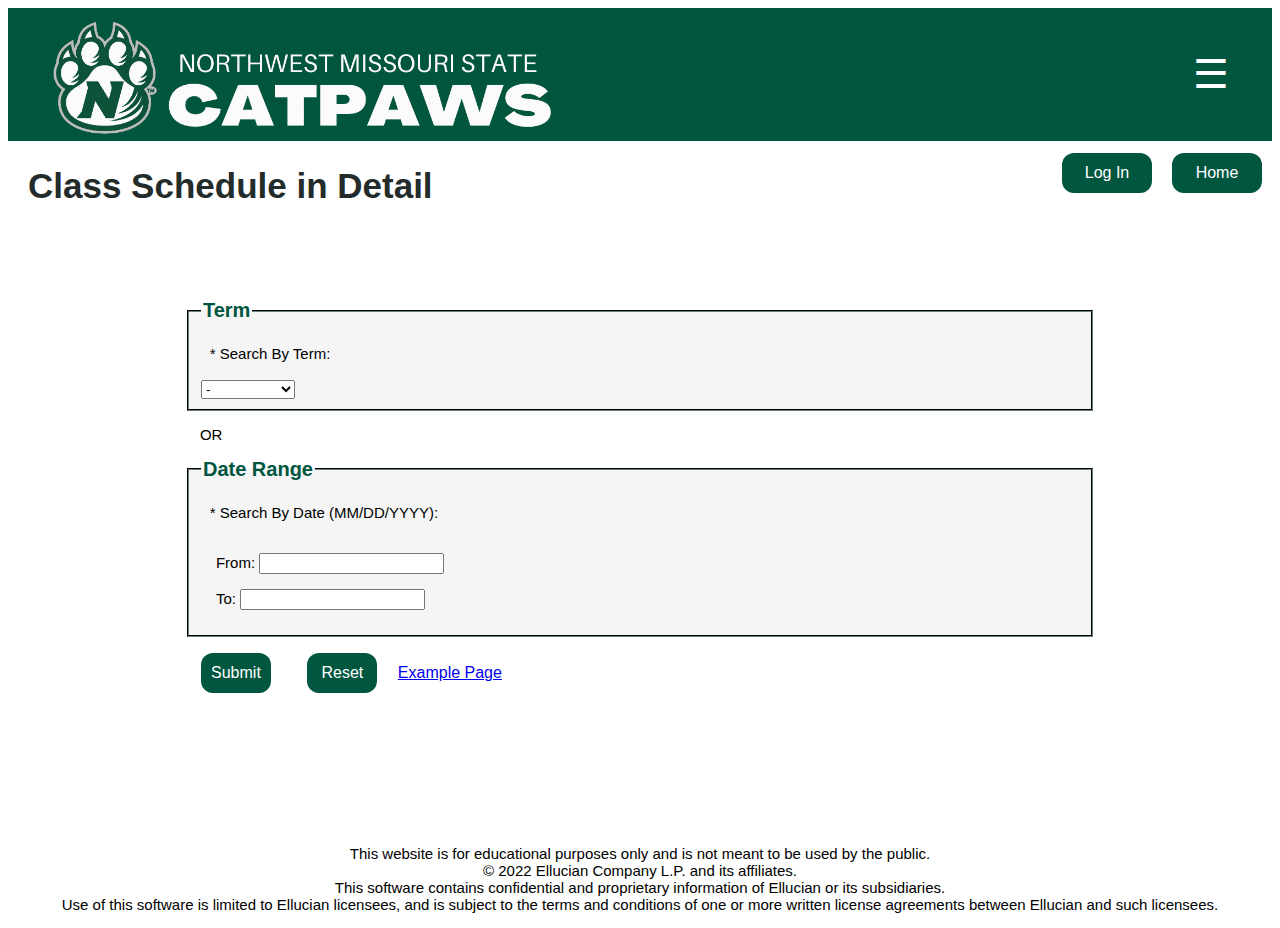
<file: schedule.html>
<!DOCTYPE html>
<html lang="en">

<head>
  <title>Student Class Schedule in Detail</title>
  <meta charset="utf-8">
  <link rel="stylesheet" href="css/styles.css">
  <meta name="viewport" content="width=device-width, initial-scale=1.0">
  <meta name="description" content="The CATPAWS Class Schedule in Detail page assists you in viewing which classes you're taking
  each semester along with the times and days of the week of those classes.">
</head>

<body>
  <!-- Use the header area for the website name or logo -->

  <header>
    <img src="images/header.png" alt="catpaw logo">
  </header>
  <div id="container">

    <!--Mobile Nav -->
    <nav class="mobile-nav">
      <div id="menu-links">
        <a href="index.html">Home</a>
        <a href="classopenings.html">Class Openings At-a-glance</a>
        <a href="textbook.html">Textbook Services</a>
        <a href="schedule.html">Class Schedule in Detail</a>
        <a href="checkapp.html">Check Application Status</a>
        <a href="accessibility.html">Accessibility</a>
      </div>
      <a class="menu-icon" onclick="hamburger()">
        <div>&#9776;</div>
      </a>
    </nav>

    <!-- Use the main area to add the main content of the webpage -->
    <main>
      <div id="home">
        <form style="display: inline" action="index.html" method="get">
          <button>Home</button>
        </form>
        <form style="display: inline"
          action="https://eisprod.nwmissouri.edu:9443/authenticationendpoint/login.do?Name=PreLoginRequestProcessor&commonAuthCallerPath=%252Fcas%252Flogin&forceAuth=true&passiveAuth=false&service=https%3A%2F%2Fnwmsussomanp01.nwmissouri.edu%3A8443%2Fssomanager%2Fc%2FSSB&tenantDomain=carbon.super&sessionDataKey=4bb63286-d69f-4014-ba7a-17ea4d4e2310&relyingParty=SSB-8+SSO+PROD&type=cas&sp=SSB-8+SSO+PROD&isSaaSApp=false&authenticators=MultiAttributeAuthenticator:LOCAL"
          method="get">
          <button>Log In</button>
        </form>
      </div>

      <h1>Class Schedule in Detail</h1>

      <!-- Form properties -->
      <div id="form">
        <form class="form-grid">

          <fieldset>
            <legend>Term</legend>
            <label for="term"> * Search By Term: </label>
            <div id="custom-select">
              <select name="term" id="term">
                <option value="none">-</option>
                <option value="fall">Fall 2022</option>
                <option value="spring">Spring 2023</option>
              </select>
            </div>
          </fieldset>
          <p>OR</p>
          <fieldset>
            <legend> Date Range </legend>
            <label for="date"> * Search By Date (MM/DD/YYYY): </label>
            <p>From: <input type="text" name="daterange" id="daterange"></p>
            <p>To: <input type="text" name="daterange" id="rangedate"></p>
          </fieldset>
          <button class="homereset"> Submit </button>
          <button class="homereset"> Reset </button>
          <a href="schedule2.html"> Example Page </a>
        </form>
      </div>



    </main>
  </div>
  <!-- Use the footer area to add webpage footer content -->
  <footer>
    <div class="copyright">
      <p>This website is for educational purposes only and is not meant to be used by the public.<br>
        &copy; 2022 Ellucian Company L.P. and its affiliates. <br>
        This software contains confidential and proprietary information of Ellucian or its subsidiaries.<br>
        Use of this software is limited to Ellucian licensees, and is subject to the terms and conditions of one or more written license agreements between Ellucian and such licensees.</p>
    </div>
  </footer>


  <script src="scripts/script.js"></script>

</body>

</html>
</file>
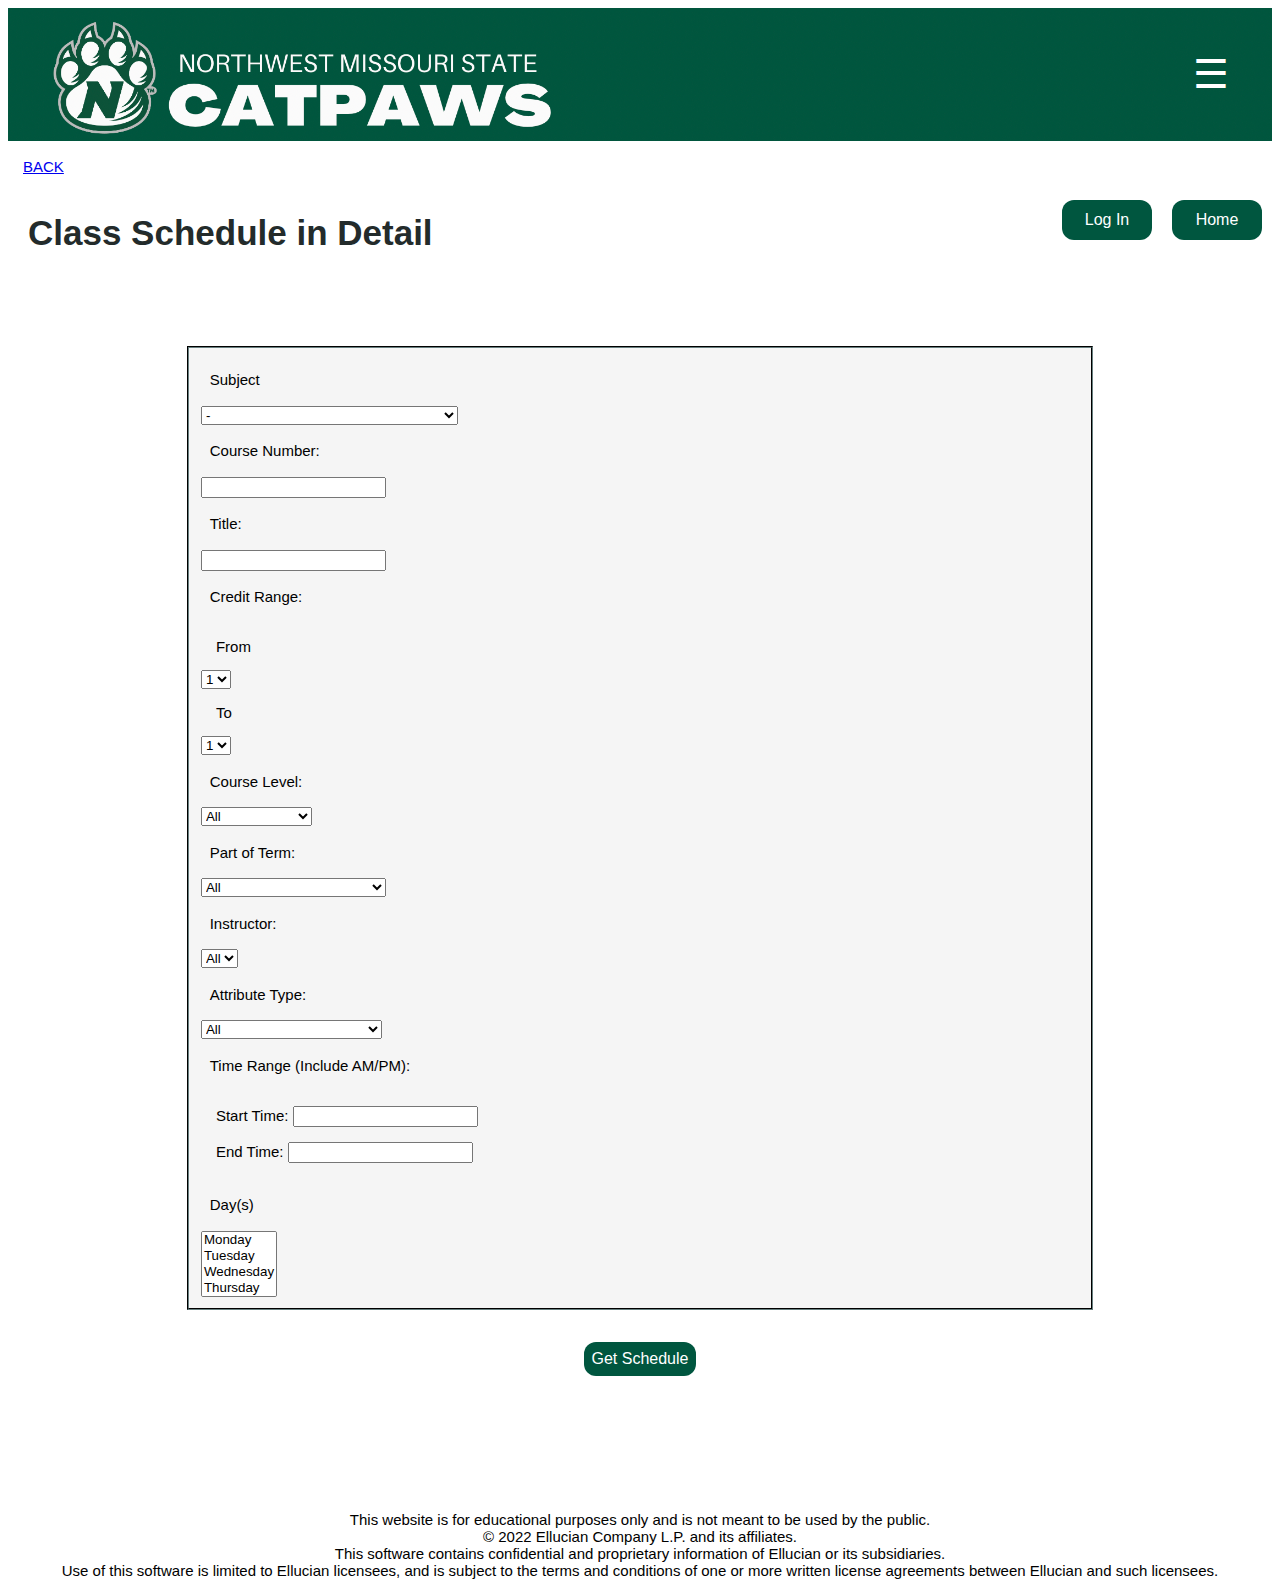
<file: schedule2.html>
<!DOCTYPE html>
<html lang="en">

<head>
  <title> Student Class Schedule in Detail</title>
  <meta charset="utf-8">
  <link rel="stylesheet" href="css/styles.css">
  <meta name="viewport" content="width=device-width, initial-scale=1.0">
  <meta name="description" content="The CATPAWS Class Schedule in Detail page assists you in viewing which classes you're taking
  each semester along with the times and days of the week of those classes.">
</head>

<body>
  <!-- Use the header area for the website name or logo -->

  <header>
    <img src="images/header.png" alt="catpaw logo">
  </header>



  <div id="container">

    <!--Mobile Nav -->
    <nav class="mobile-nav">
      <div id="menu-links">
        <a href="index.html">Home</a>
        <a href="classopenings.html">Class Openings At-a-glance</a>
        <a href="textbook.html">Textbook Services</a>
        <a href="schedule.html">Class Schedule in Detail</a>
        <a href="checkapp.html">Check Application Status</a>
        <a href="accessibility.html">Accessibility</a>
      </div>
      <a class="menu-icon" onclick="hamburger()">
        <div>&#9776;</div>
      </a>
    </nav>



    <!-- Use the main area to add the main content of the webpage -->
    <main>

      <p><a href="schedule.html">BACK</a></p>

      <div id="home">
        <form style="display: inline" action="index.html" method="get">
          <button>Home</button>
        </form>
        <form style="display: inline"
          action="https://eisprod.nwmissouri.edu:9443/authenticationendpoint/login.do?Name=PreLoginRequestProcessor&commonAuthCallerPath=%252Fcas%252Flogin&forceAuth=true&passiveAuth=false&service=https%3A%2F%2Fnwmsussomanp01.nwmissouri.edu%3A8443%2Fssomanager%2Fc%2FSSB&tenantDomain=carbon.super&sessionDataKey=4bb63286-d69f-4014-ba7a-17ea4d4e2310&relyingParty=SSB-8+SSO+PROD&type=cas&sp=SSB-8+SSO+PROD&isSaaSApp=false&authenticators=MultiAttributeAuthenticator:LOCAL"
          method="get">
          <button>Log In</button>
        </form>
      </div>

      <h1>Class Schedule in Detail</h1>



      <!-- Form properties -->
      <div id="form">
        <form class="form-grid">

          <fieldset>
            <label for="subject">Subject</label>
            <select name="subject" id="subject">
              <option value="none">-</option>
              <option value="accounting">Accounting</option>
              <option value="agriculture">Agriculture</option>
              <option value="art">Art</option>
              <option value="biosciences">Biological Sciences</option>
              <option value="chem">Chemistry</option>
              <option value="comm">Communication</option>
              <option value="CIS">Computer Science/Information Systems</option>
              <option value="econ">Economics</option>
              <option value="education">Education</option>
              <option value="finance">Finance</option>
              <option value="food">Foods &amp; Nutrition</option>
              <option value="geography">Geography</option>
              <option value="geology">Geology</option>
              <option value="health">Health &amp; P.E.</option>
              <option value="history">History</option>
              <option value="humanities">Humanities</option>
              <option value="international">International Studies</option>
              <option value="lang">Languages</option>
              <option value="management">Management</option>
              <option value="marketing">Marketing</option>
              <option value="media">Mass Media</option>
              <option value="math">Mathematics &amp; Statistics</option>
            </select>

            <label for="CRN">Course Number:</label>
            <input type="text" name="CRN" id="CRN">

            <label for="title">Title:</label>
            <input type="text" name="title" id="title">

            <label>Credit Range:</label>
            <p>From</p>
            <select name="creditrange">
              <option value="one">1</option>
              <option value="two">2</option>
              <option value="three">3</option>
            </select>
            <p>To</p>
            <select name="creditrange">
              <option value="one">1</option>
              <option value="two">2</option>
              <option value="three">3</option>
            </select>

            <label for="courselevel">Course Level:</label>
            <select name="courselevel" id="courselevel">
              <option value="all">All</option>
              <option value="graduate">Graduate</option>
              <option value="specialist">Specialist</option>
              <option value="undergrad">Undergraduate</option>
            </select>

            <label for="partofterm">Part of Term:</label>
            <select name="partofterm" id="partofterm">
              <option value="all">All</option>
              <option value="block1">7-Week Block 1</option>
              <option value="block2">7-Week Block 2</option>
              <option value="op1">Online Professional Block 1</option>
              <option value="op2">Online Professional Block 2</option>
              <option value="second">Second Block</option>
            </select>

            <label for="instructor">Instructor:</label>
            <select name="instructor" id="instructor">
              <option value="all">All</option>
            </select>

            <label for="attribute">Attribute Type:</label>
            <select name="attribute" id="attribute">
              <option value="all">All</option>
              <option value="blended">Blended</option>
              <option value="webonly">Web - Online Only Student</option>
              <option value="webcourse">Web Course</option>
            </select>

            <label>Time Range (Include AM/PM):</label>
            <p>Start Time: <input type="text" name="timerange" id="starttime"></p>
            <p>End Time: <input type="text" name="timerange" id="endtime"></p>

            <label>Day(s)</label>
            <select name="days" id="days" multiple>
              <option value="monday">Monday</option>
              <option value="tuesday">Tuesday</option>
              <option value="wednesday">Wednesday</option>
              <option value="thursday">Thursday</option>
              <option value="friday">Friday</option>
            </select>
          </fieldset>
          <input type="Submit" id="submit" value="Get Schedule" class="btn">

        </form>
      </div>

    </main>

    <!-- Use the footer area to add webpage footer content -->
    <footer>
      <div class="copyright">
        <p>This website is for educational purposes only and is not meant to be used by the public.<br>
          &copy; 2022 Ellucian Company L.P. and its affiliates. <br>
          This software contains confidential and proprietary information of Ellucian or its subsidiaries.<br>
          Use of this software is limited to Ellucian licensees, and is subject to the terms and conditions of one or more written license agreements between Ellucian and such licensees.</p>
      </div>
    </footer>



  </div>

  <script src="scripts/script.js"></script>

</body>

</html>
</file>
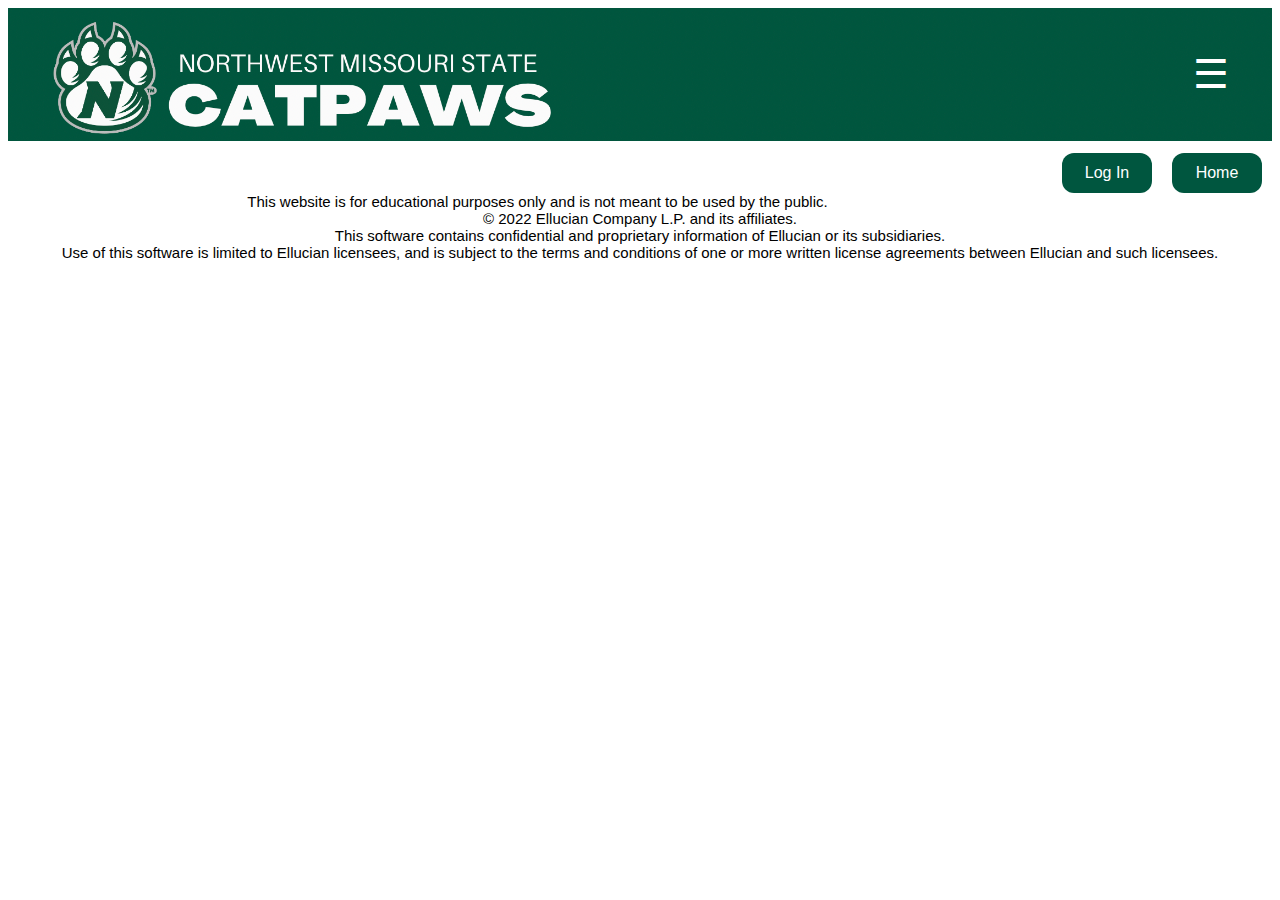
<file: template.html>
<!DOCTYPE html>
<html lang="en">

<head>
  <title>CatPaws</title>
  <meta charset="utf-8">
  <link rel="stylesheet" href="css/styles.css">
  <meta name="viewport" content="width=device-width, initial-scale=1.0">
</head>

<body>
  <!-- Use the header area for the website name or logo -->

  <header>
    <img src="images/header.png" alt="catpaw logo">
  </header>



  <div id="container">

    <!--Mobile Nav -->
    <nav class="mobile-nav">
      <div id="menu-links">
        <a href="index.html">Home</a>
        <a href="classopenings.html">Class Openings At-a-glance</a>
        <a href="textbook.html">Textbook Services</a>
        <a href="schedule.html">Class Schedule in Detail</a>
        <a href="checkapp.html">Check Application Status</a>
        <a href="accessibility.html">Accessibility</a>
      </div>
      <a class="menu-icon" onclick="hamburger()">
        <div>&#9776;</div>
      </a>
    </nav>



    <!-- Use the main area to add the main content of the webpage -->
    <main>
      <div id="home">
        <a href="index.html" style="text-decoration: none">
          <button>Home</button>
        </a>

        <a href="https://eisprod.nwmissouri.edu:9443/authenticationendpoint/login.do?Name=PreLoginRequestProcessor&commonAuthCallerPath=%252Fcas%252Flogin&forceAuth=true&passiveAuth=false&service=https%3A%2F%2Fnwmsussomanp01.nwmissouri.edu%3A8443%2Fssomanager%2Fc%2FSSB&tenantDomain=carbon.super&sessionDataKey=4bb63286-d69f-4014-ba7a-17ea4d4e2310&relyingParty=SSB-8+SSO+PROD&type=cas&sp=SSB-8+SSO+PROD&isSaaSApp=false&authenticators=MultiAttributeAuthenticator:LOCAL"
          style="text-decoration: none">
          <button>Log In</button>
        </a>
      </div>


    </main>

  </div>

  <!-- Use the footer area to add webpage footer content -->
  <footer>
    <div class="copyright">
      <p>This website is for educational purposes only and is not meant to be used by the public.<br>
        &copy; 2022 Ellucian Company L.P. and its affiliates. <br>
        This software contains confidential and proprietary information of Ellucian or its subsidiaries.<br>
        Use of this software is limited to Ellucian licensees, and is subject to the terms and conditions of one or more written license agreements between Ellucian and such licensees.</p>
    </div>
  </footer>




  <script src="scripts/script.js"></script>

</body>

</html>
</file>
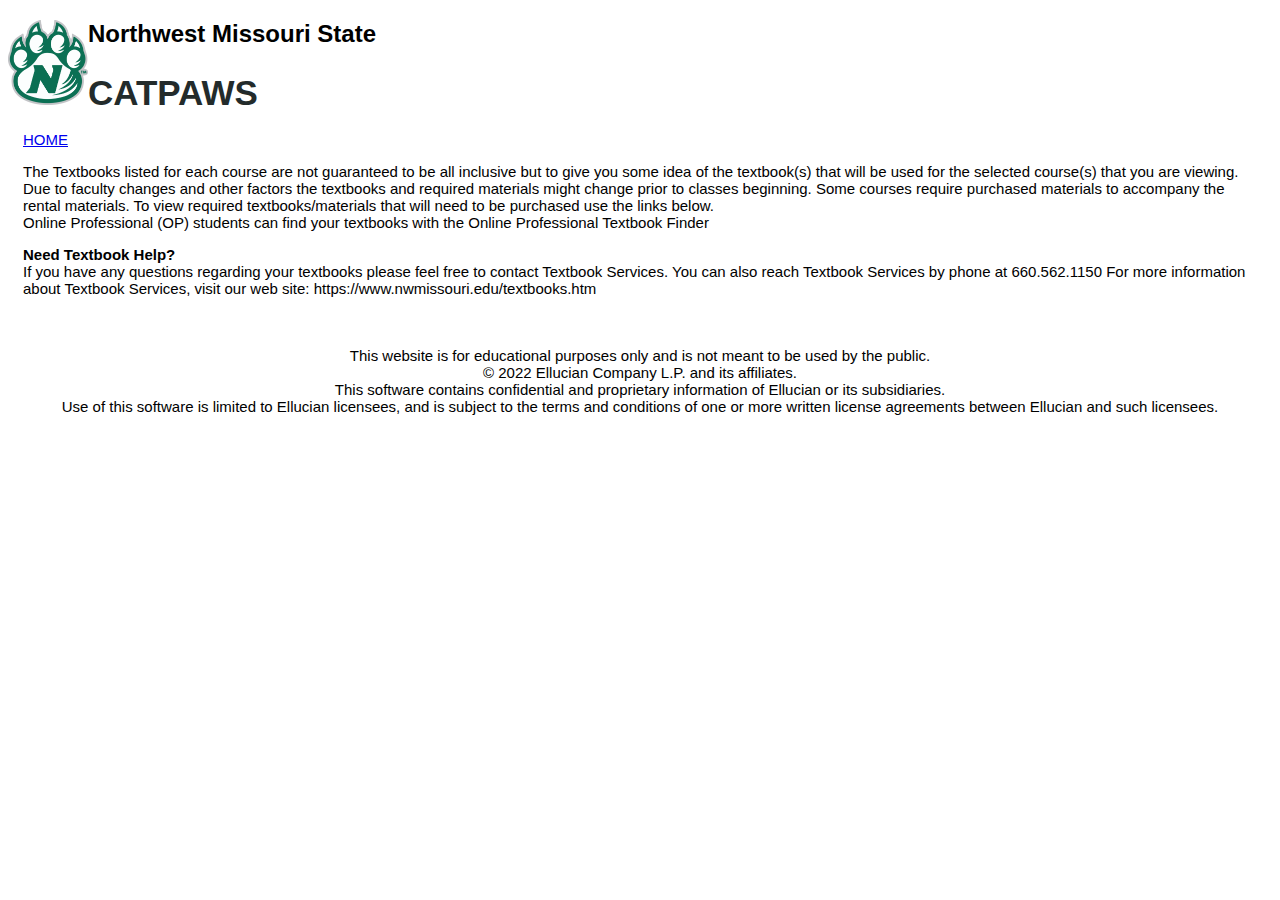
<file: textbook services.html>
<!DOCTYPE html>
<html lang="en">

<head>
  <title>CatPaws</title>
  <meta charset="utf-8">
  <link rel="stylesheet" href="css/styles.css">
  <meta name="viewport" content="width=device-width, initial-scale=1.0">
</head>

<body>
  <!-- Use the header area for the website name or logo -->

  <header>
    <img src="images/pawlogo.png" alt="Bearcat Logo" style="float:left; width:80px;height:85px;">
    <h2>Northwest Missouri State</h2>
    <h1>CATPAWS</h1>
  </header>

  <div id="container">

    <!--Mobile Nav -->
    <nav class="mobile-nav">
      <div id="menu-links">
        <a href="index.html">Home</a>
        <a href="openings.html">Class Openings At-a-glance</a>
        <a href="textbook.html">Textbook Services</a>
        <a href="schedule.html">Class Schedule in Detail</a>
        <a href="checkapp.html">Check Application Status</a>
        <a href="accessibility.html">Accessibility</a>
      </div>
      <a class="menu-icon" onclick="hamburger()">
        <div>&#9776;</div>
      </a>
    </nav>



    <!-- Use the main area to add the main content of the webpage -->
    <main>
      <p><a href="index.html">HOME</a></p>
      <p>The Textbooks listed for each course are not guaranteed to be all inclusive but to give you some idea of the textbook(s) that will be used for the selected course(s) that you are viewing.<br>

        Due to faculty changes and other factors the textbooks and required materials might change prior to classes beginning. Some courses require purchased materials to accompany the rental materials. To view required textbooks/materials that will
        need to be purchased use the links below.<br>

        Online Professional (OP) students can find your textbooks with the Online Professional Textbook Finder<br>
      </p>

      <p>
        <b>Need Textbook Help?</b><br>

        If you have any questions regarding your textbooks please feel free to contact Textbook Services. You can also reach Textbook Services by phone at 660.562.1150

        For more information about Textbook Services, visit our web site: https://www.nwmissouri.edu/textbooks.htm
      </p>
    </main>

    <!-- Use the footer area to add webpage footer content -->
    <footer>
      <div class="copyright">
        <p>This website is for educational purposes only and is not meant to be used by the public.<br>
          &copy; 2022 Ellucian Company L.P. and its affiliates. <br>
          This software contains confidential and proprietary information of Ellucian or its subsidiaries.<br>
          Use of this software is limited to Ellucian licensees, and is subject to the terms and conditions of one or more written license agreements between Ellucian and such licensees.</p>
      </div>
    </footer>



  </div>

  <script src="scripts/script.js"></script>

</body>

</html>
</file>
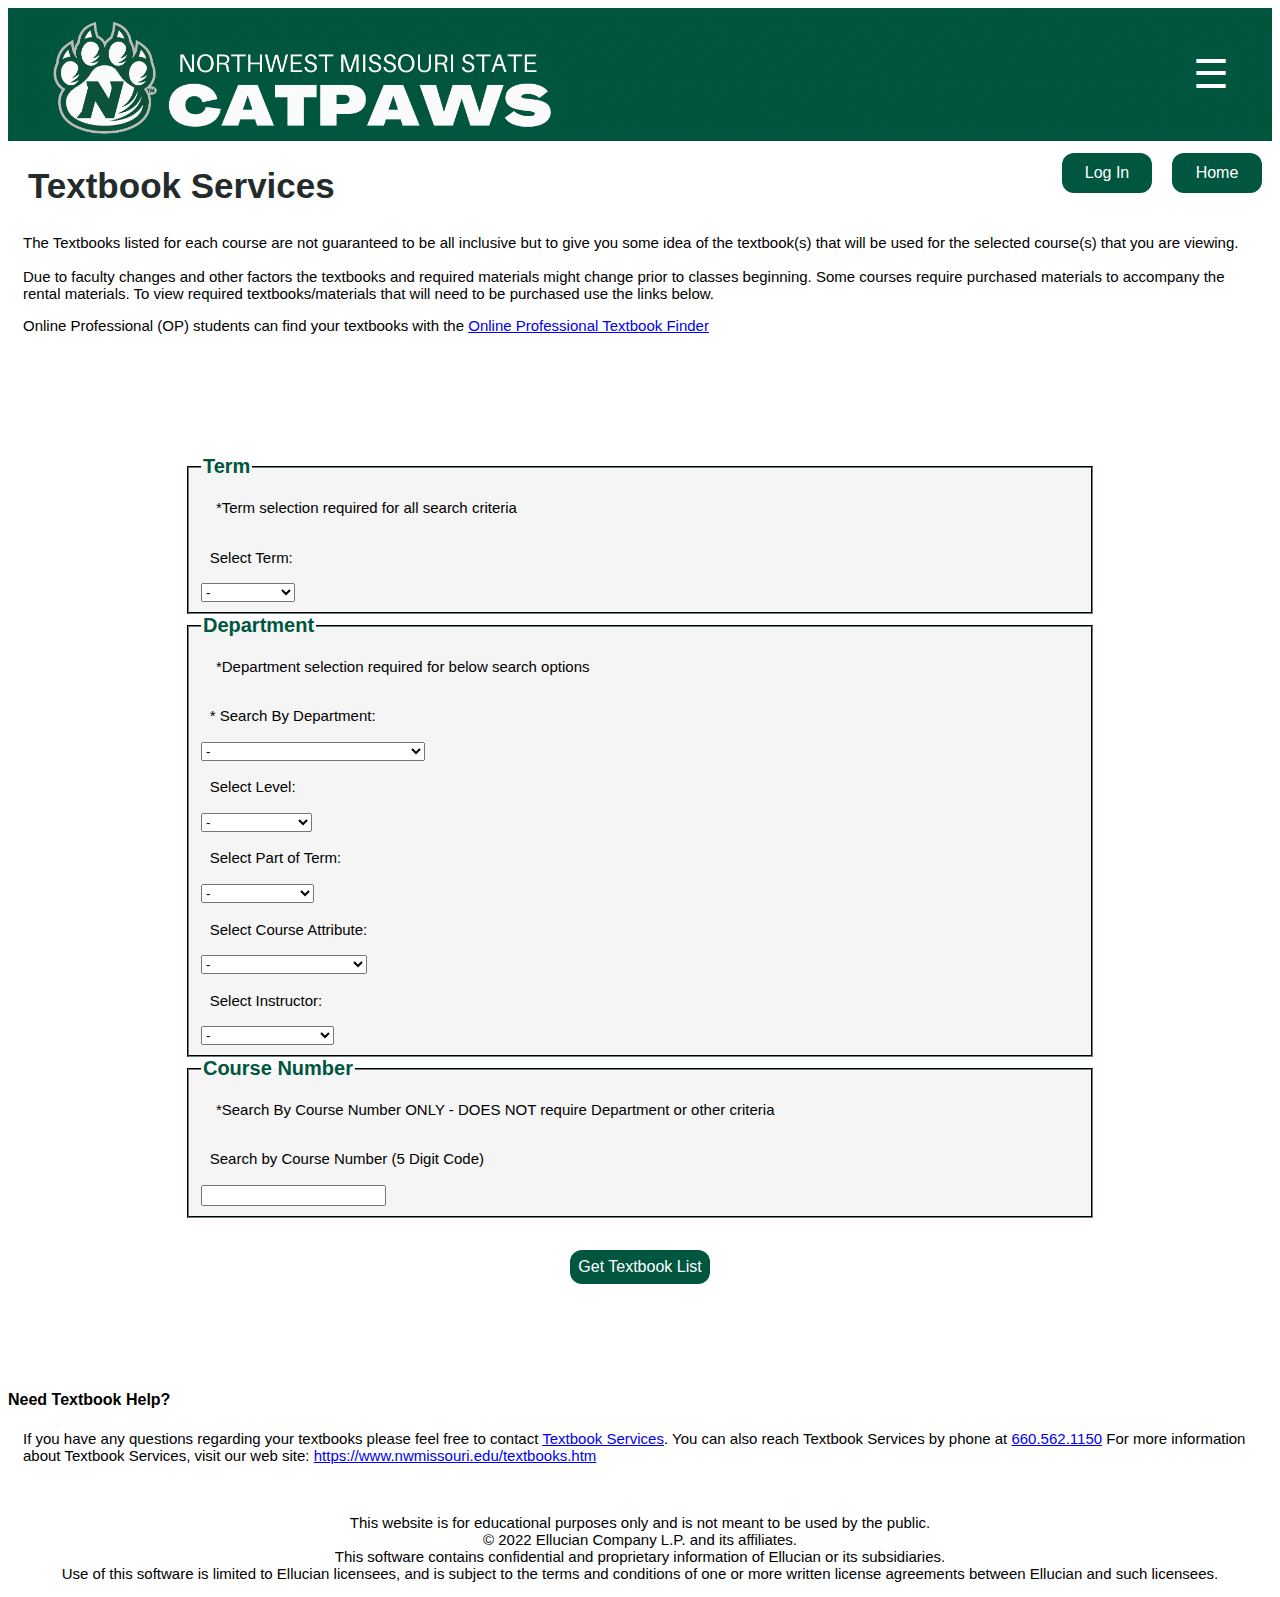
<file: textbook.html>
<!DOCTYPE html>
<html lang="en">

<head>
  <title>Northwest Missouri State University Textbook Services</title>
  <meta charset="utf-8">
  <link rel="stylesheet" href="css/styles.css">
  <meta name="viewport" content="width=device-width, initial-scale=1.0">
  <meta name="description" content="The CATPAWS Textbook Services page is designed for you to see which textbooks you
  need for your classes each semester.">
</head>

<body>
  <!-- Use the header area for the website name or logo -->


  <header>
    <img src="images/header.png" alt="catpaw logo">

  </header>

  <div id="container">

    <!--Mobile Nav -->
    <nav class="mobile-nav">
      <div id="menu-links">
        <a href="index.html">Home</a>
        <a href="classopenings.html">Class Openings At-a-glance</a>
        <a href="textbook.html">Textbook Services</a>
        <a href="schedule.html">Class Schedule in Detail</a>
        <a href="checkapp.html">Check Application Status</a>
        <a href="accessibility.html">Accessibility</a>
      </div>
      <a class="menu-icon" onclick="hamburger()">
        <div>&#9776;</div>
      </a>

    </nav>



    <!-- Use the main area to add the main content of the webpage -->
    <main>
      <div id="home">
        <form style="display: inline" action="index.html" method="get">
          <button>Home</button>
        </form>
        <form style="display: inline"
          action="https://eisprod.nwmissouri.edu:9443/authenticationendpoint/login.do?Name=PreLoginRequestProcessor&commonAuthCallerPath=%252Fcas%252Flogin&forceAuth=true&passiveAuth=false&service=https%3A%2F%2Fnwmsussomanp01.nwmissouri.edu%3A8443%2Fssomanager%2Fc%2FSSB&tenantDomain=carbon.super&sessionDataKey=4bb63286-d69f-4014-ba7a-17ea4d4e2310&relyingParty=SSB-8+SSO+PROD&type=cas&sp=SSB-8+SSO+PROD&isSaaSApp=false&authenticators=MultiAttributeAuthenticator:LOCAL"
          method="get">
          <button>Log In</button>
        </form>
      </div>



      <h1>Textbook Services</h1>




      <p>The Textbooks listed for each course are not guaranteed to be all inclusive but to give you some idea of the textbook(s) that will be used for the selected course(s) that you are viewing.<br><br>

        Due to faculty changes and other factors the textbooks and required materials might change prior to classes beginning. Some courses require purchased materials to accompany the rental materials. To view required textbooks/materials that
        will
        need to be purchased use the links below.<br>

      <p> Online Professional (OP) students can find your textbooks with the
        <a href="https://cite5.nwmissouri.edu/textbookFinder/#/student/textbook-finder">Online Professional Textbook Finder</a>
      </p><br>



      <!-- Form properties -->
      <div id="form">
        <form class="form-grid">

          <fieldset>
            <legend>Term</legend>
            <p>*Term selection required for all search criteria</p>
            <label for="term">Select Term:</label>
            <select name="term" id="term">
              <option value="none">-</option>
              <option value="fall">Fall 2022</option>
              <option value="spring">Spring 2023</option>
            </select>
          </fieldset>

          <fieldset>
            <legend>Department</legend>
            <p>*Department selection required for below search options</p>
            <label for="department"> * Search By Department: </label>
            <select name="department" id="department">
              <option value="none">-</option>
              <option value="accounting">Accounting/51</option>
              <option value="agriculture">Agriculture/03</option>
              <option value="art">Art/13</option>
              <option value="biological sciences">Biological Sciences/04</option>
              <option value="booth college bus & prof st/76">Booth College Bus & Prof St/76</option>
              <option value="career education">Career Education/02</option>
              <option value="chemistry">Chemistry/24</option>
              <option value="college of arts & sciences">College of Arts & Sciences/71</option>
              <option value="college of ed & human serv">College of Ed & Human Serv/73</option>
              <option value="communications">Communications/29</option>
              <option value="computer sci/info systems">Computer Sci/Info Systems/44</option>
              <option value="criminology">Criminology/46</option>
              <option value="economics">Economics/52</option>
              <option value="education: curriculum">Education: Curriculum/Intr/62</option>
              <option value="education: genl/leadership">Education: Genl/Leadership/61</option>
              <option value="emergency and disaster">Emergency and Disaster Mgmt/36</option>
              <option value="english">English/10</option>
              <option value="family & consumer sciences">Family & Consumer Sciences/15</option>
              <option value="finance">Finance/53</option>
              <option value="foods and nutrition">Foods and Nutrition/47</option>
              <option value="geography">Geography/32</option>
              <option value="geology">Geology/27</option>
              <option value="health & physical education">Health & Physical Education/22</option>
              <option value="health sciences">Health Sciences/49</option>
              <option value="history">History/33</option>
              <option value="humanities">Humanities/26</option>
              <option value="inter-college">Inter-College/77</option>
              <option value="internationl study">International Study</option>
            </select>

            <label for="level"> Select Level:</label>
            <select name="level" id="level">
              <option value="none">-</option>
              <option value="all">ALL</option>
              <option value="graduate">Graduate</option>
              <option value="specialist">Specialist</option>
              <option value="undergraduate">Undergraduate</option>
            </select>

            <label for="part"> Select Part of Term:</label>
            <select name="part" id="part">
              <option value="none">-</option>
              <option value="1&2 block">1&2 Block</option>
              <option value="2&3 block">2&3 Block </option>
              <option value="7-week block 1">7-week Block 1</option>
              <option value="7-week block 2">7-week Block 2</option>
            </select>

            <label for="attribute"> Select Course Attribute: </label>
            <select name="attribute" id="attribute">
              <option value="none">-</option>
              <option value="amnh science seminar">AMNH Science Seminar</option>
              <option value="blended course">Blended Course</option>
              <option value="hs dual credit">HS Dual Credit</option>
            </select>

            <label for="instructor"> Select Instructor: </label>
            <select name="instructor" id="instructor">
              <option value="none">-</option>
              <option value="abernathy, deborah">Abernathy, Debora</option>
              <option value="abington, casey">Abington, Casey</option>
            </select>
          </fieldset>


          <fieldset>
            <legend>Course Number</legend>
            <p>*Search By Course Number ONLY - DOES NOT require Department or other criteria</p>
            <label for="CRN">Search by Course Number (5 Digit Code)</label>
            <input type="text" name="CRN" id="CRN" required>
          </fieldset>

          <input type="Submit" id="submit" value="Get Textbook List" class="btn">

        </form>
      </div>

      <p>
      <h4>Need Textbook Help?</h4>

      <p> If you have any questions regarding your textbooks please feel free to contact <a href="mailto:nwtxbk@nwmissouri.edu">Textbook Services</a>. You can also reach Textbook Services by phone at <a href="tel:660.562.1150">660.562.1150</a>

        For more information about Textbook Services, visit our web site: <a href="https://www.nwmissouri.edu/textbooks.htm">https://www.nwmissouri.edu/textbooks.htm</a>
      <p>

    </main>

    <!-- Use the footer area to add webpage footer content -->
    <footer>
      <div class="copyright">
        <p>This website is for educational purposes only and is not meant to be used by the public.<br>
          &copy; 2022 Ellucian Company L.P. and its affiliates. <br>
          This software contains confidential and proprietary information of Ellucian or its subsidiaries.<br>
          Use of this software is limited to Ellucian licensees, and is subject to the terms and conditions of one or more written license agreements between Ellucian and such licensees.</p>
      </div>
    </footer>



  </div>

  <script src="scripts/script.js"></script>

</body>

</html>
</file>
<file: css/styles.css>
/* Styles.css

Skyler, Sydnei, Megan */
/*CSS Reset*/
* {
  box-sizing: border-box;
}

/*Style rules for header*/
.catpaws-logo {
  display: none;
}

header img {
  width: 100%;
  height: auto;
  margin-bottom: .5em;
}

/* Style rules for hamburger menu*/
.mobile-nav a {
  font-family: "Tahoma", sans-serif;
  text-align: center;
  font-size: 1em;
  text-decoration: none;
  display: block;
  padding: 4%;
  color: #fff;
}

.mobile-nav a.menu-icon {
  color: #fff;
  font-size: 25px;
  display: block;
  position: absolute;
  right: 0;
  top: 0;
}

#menu-links {
  display: none;
  background-color: #00563F;
}

/*style rules for main*/
.button {
margin-left: 20px;
}

/*rules for home and login button*/
#home button {
  width: 70px;
  height: 30px;
  font-size: 1em;
  float: right;
  border-radius: 12px;
  margin: 5px
}

h1 {
  font-family: "Tahoma", sans-serif;
  font-size: 30px;
  color: #232b2b;
  padding-left: 5px;
  margin-top: 1em;
}

h2, h3, h4, h5 {
  font-family: "Tahoma", sans-serif;
}

p {
  font-family: "Tahoma", sans-serif;
  font-size: 15px;
  color: #000;
}

.homereset {
  width: 70px;
  height: 40px;
  border: none;
  display: inline;
  color: #fff;
  background-color: #00563F;
  font-size: 1em;
  margin-top: 1em;
}

.login {
  float: left;
  width: 50%;
  padding: 10%
}

button {
  margin: 1em;
  border: none;
  color: #fff;
  background-color: #00563F;
  font-size: 1.2em;
  width: 200px;
  height: 160px;
  border-radius: 12px;
}

button:hover {
  background-color: #3b7a57;
}

a:hover {
  color: #232b2b;
}

main img {
  width: 100%;
  height: auto;
}

p {
  color: #000;
  padding-left: 1em;
  padding-right: 1em;
}

#welcome {
  text-align: center;
}

/*style rules for form elements*/
form {
  font-family: "Tahoma", sans-serif;
  display: block;
  width: 80%;
  margin-left: 10%;
  margin-right: 20%;
  margin-top: 0;
}

fieldset legend {
  font-weight: bold;
  font-size: 20px;
  font-family: "Tahoma", sans-serif;
  color: #00563F;
}

label {
  display: block;
  padding-left: 1%;
  padding-bottom: 2%;
  padding-top: 2%;
  font-size: 15px;
  color: #000;
  font-family: "Tahoma", sans-serif;
}

form #submit {
  margin: 0 auto;
  margin-top: 2em;
  border: none;
  display: block;
  padding: .5em;
  color: #fff;
  background-color: #00563F;
  font-size: 1em;
  border-radius: 12px;
}

#submit:hover {
  background-color: #3b7a57;
}

#form {
  margin-top: 2%;
  padding: 5%;
}

#form h2 {
  text-align: center;
}

.form-grid {
  display: inline-block;
  padding-bottom: 2%;
  font-family: "Tahoma", sans-serif;
}

fieldset {
  background-color: #f5f5f5;
  color: #fff;
  border-color: #232b2b;
  display: block;
}

input [type=text] {
  width: 100%;
  padding: 12px;
  margin: 8px 0;
  box-sizing: border-box;
  border-radius: 4px;
}

.banner {
  display: none;
}

/*Style rules for footer*/
footer {
  text-align: center;
  margin-top: 50px;
}

/* Media Query for Tablet Viewport */
@media screen and (min-width: 630px), print {


  /* Tablet Viewport: Style rule for header */
 header {
    margin-bottom: -10px;
    width: auto;
  }

  /* Tablet Viewport: Style Rules for format*/
  .button {
    display: grid;
    justify-content: center;
    grid-template-columns: auto auto;
    align-items: center;
    margin: auto;
  }

  button {
    margin: 1em;
    border: none;
    color: #fff;
    background-color: #00563F;
    font-size: 1.2em;
    width: 250px;
    height: 160px;
    border-radius: 12px;
  }

  /* Tablet Viewport: Style Rules for body*/
  h1 {
    font-size: 30px;
  }

  .banner {
    display: none;
  }

  #home button {
    width: 90px;
    height: 40px;
    font-size: 1em;
    border-radius: 12px;
    float: right;
    margin: 10px
  }

  /*Tablet Viewport: Style rules for nav*/
  .checkapp-contact p {
    font-size: 15px;
  }

/* Media Query for Desktop Viewport*/
@media screen and (min-width: 1015px), print {

  /*Desktop Viewport: Style rules for nav*/
  .mobile-nav a.menu-icon {
    color: #fff;
    font-size: 40px;
    display: block;
    position: absolute;
    right: 0;
    top: 0;
  }

  /* Desktop Viewport: Style rule for main content*/
  h1 {
    font-family: "Tahoma", sans-serif;
    font-size: 35px;
    color: #232b2b;
    padding: 5px;
    padding-left: 20px;
    margin-top: auto;
    text-align: left;
  }

.button {
    display: grid;
    justify-content: center;
    grid-template-columns: auto auto auto;
    align-items: center;
    position: relative;
    margin: auto;
  }

  button {
    margin: 1em;
    border: none;
    color: #fff;
    background-color: #00563F;
    font-size: 1.5em;
    width: 300px;
    height: 170px;
    border-radius: 12px;
  }

  .banner {
    display: contents;
    width: auto;
  }

  #home button {
    width: 90px;
    height: 40px;
    font-size: 1em;
    border-radius: 12px;
    float: right;
  }

  /* Style Rules for Two Column Layout on Check Application page */
  .column1 {
    float: left;
    width: 50%;
  }

  .column2 {
    float: left;
    width: 50%;
  }
}
</file>
